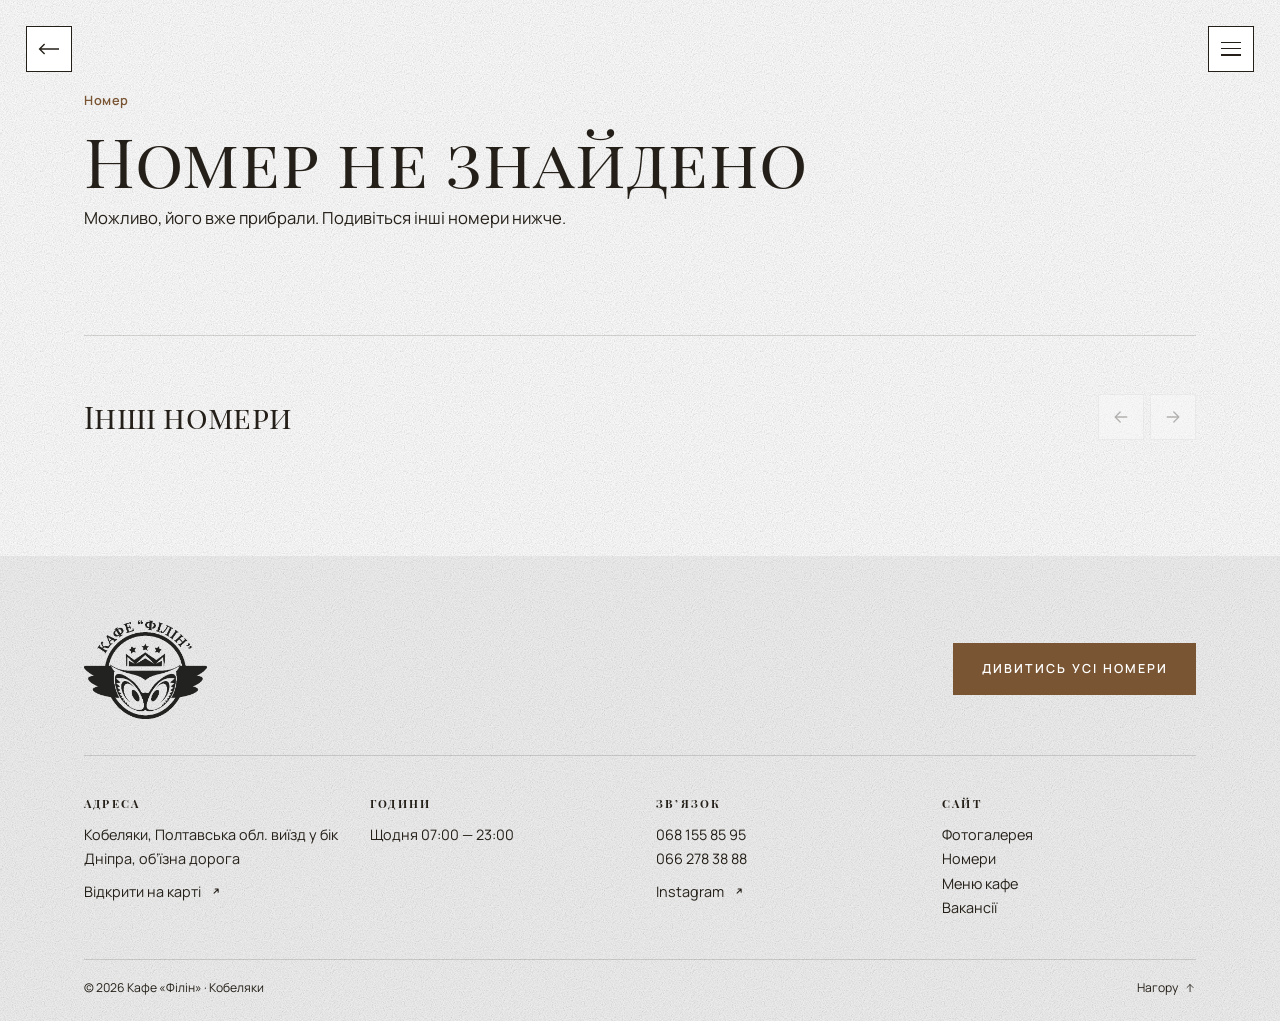
<file: nomer.html>
<!doctype html>
<html lang="uk">
<head>
  <meta charset="utf-8">
  <meta name="viewport" content="width=device-width, initial-scale=1">
  <title>Номер — мотель «Філін»</title>
  <meta name="description" content="Номер у мотелі «Філін», Кобеляки: фото, зручності та бронювання.">
  <!-- Як сторінка виглядає, коли кидають посиланням у Viber, Telegram чи Facebook -->
  <meta property="og:type" content="website">
  <meta property="og:site_name" content="Кафе «Філін»">
  <meta property="og:locale" content="uk_UA">
  <meta property="og:title" content="Номер — мотель «Філін»">
  <meta property="og:description" content="Номер у мотелі «Філін», Кобеляки: фото, зручності та бронювання.">
  <meta property="og:url" content="https://arikpromax.github.io/filin/nomer.html">
  <meta property="og:image" content="https://arikpromax.github.io/filin/hero-2.webp">
  <meta name="twitter:card" content="summary_large_image">
  <meta name="theme-color" content="#ffffff">
  <link rel="icon" type="image/svg+xml" href="favicon.svg">
  <link rel="preconnect" href="https://fonts.gstatic.com" crossorigin>
  <link rel="stylesheet" href="https://fonts.googleapis.com/css2?family=Great+Vibes&family=Playfair+Display+SC:wght@400;700&display=swap">
  <link rel="stylesheet" href="fonts.css?v=55">
  <link rel="stylesheet" href="style.css?v=55">
  <script>document.documentElement.classList.add('js');</script>
</head>
<body>

<!-- Смуга зверху: з’являється, коли гортаєш сторінку -->
<div class="topbar" data-topbar>
  <nav class="topbar__nav" aria-label="Розділи сайту"><a href="index.html#gallery">Фотогалерея</a><a href="index.html#rooms">Номери</a><a href="kafe.html">Кафе</a><a href="vakansii.html">Вакансії</a><a href="#contacts">Контакти</a></nav>
  <a class="topbar__logo" href="index.html" aria-label="Кафе «Філін» — на головну"><img class="topbar__mark" src="logo-mark.png" alt="" width="447" height="360"></a>
</div>

<!-- Кнопка «Назад» зліва зверху -->
<a class="back-btn" href="index.html#rooms" data-back aria-label="Назад">
  <svg viewBox="0 0 22 12" width="22" height="12" aria-hidden="true"><path d="M21 6H1.6M6.6 1 1.6 6l5 5" fill="none" stroke="currentColor" stroke-width="1.4"/></svg>
</a>

<!-- Кнопка-бургер справа зверху: відкриває висувну панель з розділами сайту -->
<button class="menu-btn" type="button" aria-expanded="false" aria-controls="drawer" aria-label="Відкрити навігацію сайту">
  <span class="menu-btn__lines" aria-hidden="true"><i></i><i></i><i></i></span>
</button>

<div class="drawer" id="drawer" aria-hidden="true">
  <div class="drawer__backdrop" data-drawer-close></div>
  <nav class="drawer__panel" aria-label="Меню сайту">
    <img class="drawer__logo" src="logo-mark.png" alt="Кафе «Філін»" width="447" height="360">
    <ul class="drawer__list">
      <li style="--i:0"><a href="pro-nas.html"><span>Про нас</span></a></li>
      <li style="--i:1"><a href="index.html#rooms"><span>Номери</span><small>бронювання</small></a></li>
      <li style="--i:2"><a href="kafe.html"><span>Кафе</span><small>кухня й меню</small></a></li>
      <li style="--i:3"><a href="vakansii.html"><span>Вакансії</span><small>робота у нас</small></a></li>
      <li style="--i:4"><a href="#contacts"><span>Контакти</span></a></li>
    </ul>
    <div class="drawer__foot">
      <a class="btn btn--block" href="index.html#rooms"><span>Дивитись усі номери</span></a>
      <p class="drawer__meta" data-txt="drawer_meta">Кобеляки · щодня 07:00 — 23:00</p>
    </div>
  </nav>
</div>

<main class="page room-page" data-name="Номер" data-room-page>
  <div class="wrap">
    <header class="room-head reveal">
      <p class="eyebrow">Номер</p>
      <h1 class="display">Номер</h1>
      <p class="room-head__meta"></p>
    </header>

    <div class="room-layout">
      <!-- Фото номера — з адмінки -->
      <div class="room-gallery">
        <div class="slider slider--big">
          <div class="slider__track">
          <button class="slide ph" data-icon="bed" type="button" aria-label="Фото номера"><span class="ph__label">Фото</span></button>
          </div>
          <button class="slider__btn slider__btn--prev" type="button" aria-label="Попереднє фото"><svg class="ico" viewBox="0 0 24 24" aria-hidden="true"><path d="M19 12H5M11 6l-6 6 6 6"/></svg></button>
          <button class="slider__btn slider__btn--next" type="button" aria-label="Наступне фото"><svg class="ico" viewBox="0 0 24 24" aria-hidden="true"><path d="M5 12h14M13 6l6 6-6 6"/></svg></button>
          <p class="slider__count" aria-live="polite">1 / 1</p>
        </div>
        <div class="thumbs"></div>
      </div>

      <!-- Бронювання: ціна й кнопка; дати, гості й сауна — у вікні з «чеком» -->
      <aside class="room-book">
        <p class="room-book__label">Номер</p>
        <p class="room-book__price" data-room-price="">Ціну уточнимо</p>
        <ul class="room-book__facts"></ul>
        <p class="room-book__dates" data-room-dates hidden></p>
        <button class="btn btn--block" type="button" data-book=""><span>Забронювати</span></button>
        <p class="room-book__note">Під час бронювання можна попросити прогріти сауну до вашого приїзду. Ціну й вільні дати підтвердимо, коли зв’яжемося з вами.</p>
      </aside>

      <section class="room-about">
        <h2>Про номер</h2>
        <p></p>

        <p class="rbeds" hidden></p>
        <ul class="rchips"></ul>

        <!-- Зручності й правила беруться з config.js — правити там, одразу для всіх номерів -->
        <h2>Зручності</h2>
        <div class="fgroups" data-facilities></div>

        <details class="rbox">
          <summary class="rbox__head">
            <h2>Правила проживання</h2>
            <span class="rbox__hint" aria-hidden="true"></span>
            <svg class="rbox__chev" viewBox="0 0 24 24" aria-hidden="true"><path d="m6 9 6 6 6-6"/></svg>
          </summary>
          <div class="rules" data-rules></div>
        </details>
      </section>
    </div>

    <!-- Інші номери — гортаються вбік -->
    <section class="more" data-carousel>
      <div class="more__head">
        <h2 class="more__title">Інші номери</h2>
        <div class="more__nav">
          <button type="button" class="slider__btn" data-car="-1" aria-label="Гортати назад"><svg class="ico" viewBox="0 0 24 24" aria-hidden="true"><path d="M19 12H5M11 6l-6 6 6 6"/></svg></button>
          <button type="button" class="slider__btn" data-car="1" aria-label="Гортати вперед"><svg class="ico" viewBox="0 0 24 24" aria-hidden="true"><path d="M5 12h14M13 6l6 6-6 6"/></svg></button>
        </div>
      </div>
      <div class="ocards" data-car-track>
      </div>
    </section>
  </div>
</main>

<!-- ─────────────── ПІДВАЛ / КОНТАКТИ ─────────────── -->
<footer class="foot" id="contacts">
  <div class="wrap">
    <div class="foot__top">
      <div class="foot__brand"><img class="foot__emblem" src="logo-mark.png" alt="Кафе «Філін»" width="447" height="360"></div>
      <a class="btn" href="index.html#rooms"><span>Дивитись усі номери</span></a>
    </div>

    <div class="foot__cols">
      <div>
        <h3>Адреса</h3>
        <p data-txt="foot_address">Кобеляки, Полтавська обл.
виїзд у бік Дніпра, об’їзна дорога</p>
        <p><a href="https://www.google.com/maps/search/?api=1&amp;query=%D0%9A%D0%B0%D1%84%D0%B5+%D0%A4%D1%96%D0%BB%D1%96%D0%BD+%D0%9A%D0%BE%D0%B1%D0%B5%D0%BB%D1%8F%D0%BA%D0%B8" target="_blank" rel="noopener">Відкрити на карті <svg class="ico ico--ext" viewBox="0 0 24 24" aria-hidden="true"><path d="M8 16 16 8M10 8h6v6"/></svg></a></p>
      </div>
      <div>
        <h3>Години</h3>
        <p data-txt="foot_hours">Щодня
07:00 — 23:00</p>
      </div>
      <div>
        <h3>Зв’язок</h3>
        <p data-foot-phones><a href="tel:+380681558595">068 155 85 95</a><br><a href="tel:+380662783888">066 278 38 88</a></p>
        <p><a href="https://www.instagram.com/cafe__filin__/" target="_blank" rel="noopener">Instagram <svg class="ico ico--ext" viewBox="0 0 24 24" aria-hidden="true"><path d="M8 16 16 8M10 8h6v6"/></svg></a></p>
      </div>
      <div>
        <h3>Сайт</h3>
        <ul>
          <li><a href="index.html#gallery">Фотогалерея</a></li>
          <li><a href="index.html#rooms">Номери</a></li>
          <li><a href="menu.html">Меню кафе</a></li>
          <li><a href="vakansii.html">Вакансії</a></li>
        </ul>
      </div>
    </div>

    <div class="foot__bottom">
      <p data-txt="foot_copy">© 2026 Кафе «Філін» · Кобеляки</p>
      <button type="button" data-to-top>Нагору <svg class="ico ico--up" viewBox="0 0 24 24" aria-hidden="true"><path d="M12 19V5M6 11l6-6 6 6"/></svg></button>
    </div>
  </div>
</footer>

<!-- Перегляд фото -->
<dialog class="lightbox" id="lightbox" aria-label="Перегляд фото">
  <button class="lightbox__close" type="button" data-close aria-label="Закрити">×</button>
  <button class="lightbox__nav lightbox__nav--prev" type="button" data-prev aria-label="Попереднє фото"><svg class="ico" viewBox="0 0 24 24" aria-hidden="true"><path d="M19 12H5M11 6l-6 6 6 6"/></svg></button>
  <figure>
    <img alt="">
    <figcaption></figcaption>
  </figure>
  <button class="lightbox__nav lightbox__nav--next" type="button" data-next aria-label="Наступне фото"><svg class="ico" viewBox="0 0 24 24" aria-hidden="true"><path d="M5 12h14M13 6l6 6-6 6"/></svg></button>
</dialog>







<!-- ─────────────── БРОНЮВАННЯ: форма зліва, «чек» для гостя справа ─────────────── -->
<dialog class="bk" id="bk" aria-labelledby="bk-title">
  <div class="bk__bar">
    <p class="bk__title" id="bk-title">Бронювання</p>
    <button type="button" class="bpanel__close" data-dialog-close aria-label="Закрити">×</button>
  </div>
  <div class="bk__body">
    <form class="bk__form booking" id="bk-form" novalidate>
      <!-- Номер уже обрано кнопкою «Забронювати»; тут — лише нагадування, який саме -->
      <div class="bk-sel" data-bk-sel>
        <span class="bk-sel__ph ph" data-sel-ph></span>
        <div>
          <p class="bk-sel__eye">Ви бронюєте</p>
          <p class="bk-sel__name" data-sel-name>—</p>
          <p class="bk-sel__meta" data-sel-meta></p>
        </div>
      </div>
      <div class="bk-rooms" hidden>
        <input type="radio" name="room" value="odnomisnyi" data-name="Одномісний" data-cap="1" data-meta="1 гість · односпальне ліжко" data-img="room-4-1.jpg">
        <input type="radio" name="room" value="standart" data-name="Стандарт" data-cap="2" data-meta="До 2 гостей · двоспальне ліжко" data-img="room-1-1.jpg">
        <input type="radio" name="room" value="tvin" data-name="Твін" data-cap="2" data-meta="До 2 гостей · два окремі ліжка" data-img="room-2-1.jpg">
        <input type="radio" name="room" value="lyuks" data-name="Люкс" data-cap="3" data-meta="До 3 гостей · двоспальне ліжко й диван" data-img="room-5-1.jpg">
        <input type="radio" name="room" value="simeinyi" data-name="Сімейний" data-cap="4" data-meta="До 4 гостей · кілька спальних місць" data-img="room-3-1.jpg">
      </div>

      <section class="bk__sec">
        <h3 class="bk__h"><i>1</i>Ваші дані</h3>
        <div class="field-row">
          <label class="field"><span>Ім’я <i>*</i></span><input name="name" type="text" autocomplete="name" placeholder="Як до вас звертатись" required></label>
          <label class="field"><span>Телефон <i>*</i></span><input name="phone" type="tel" autocomplete="tel" inputmode="tel" placeholder="068 000 00 00" required></label>
        </div>
        <p class="bk__label">Як з вами зв’язатися</p>
        <div class="chips bk__via">
          <label class="chip"><input type="radio" name="via" value="Дзвінок" checked>Дзвінок</label>
          <label class="chip"><input type="radio" name="via" value="Viber">Viber</label>
          <label class="chip"><input type="radio" name="via" value="Telegram">Telegram</label>
        </div>
      </section>

      <section class="bk__sec" data-sec="dates">
        <h3 class="bk__h"><i>2</i>Дати й гості</h3>
        <div class="bw bw--form" data-bw data-months="1">
          <div class="field-row">
            <div class="field field--wide bw__field">
              <span>Заїзд — виїзд <i>*</i></span>
              <button class="bw__pick is-empty" type="button" data-pop="cal" aria-expanded="false"><span data-text="dates">Оберіть дати</span></button>
            </div>

            <!-- календар одразу під полем дат, а не під гостями -->
            <div class="pop pop--cal" data-panel="cal" hidden>
              <div class="pop__head"><b>Дати проживання</b><button type="button" data-pop-close aria-label="Закрити">×</button></div>
              <div class="cal" data-cal></div>
              <div class="pop__foot"><span data-text="hint">Оберіть дату заїзду</span><button type="button" class="pop__link" data-cal-clear>Очистити</button></div>
            </div>
            <label class="field">
              <span>Кількість дорослих <i>*</i></span>
              <select data-gsel="adults"></select>
            </label>
            <label class="field">
              <span>Кількість дітей</span>
              <select data-gsel="children"></select>
            </label>
          </div>


        </div>
        <!-- гостей більше, ніж вміщує номер: більший номер або дзвінок -->
        <div class="bk__cap" data-cap-note role="status" hidden></div>
      </section>

      <section class="bk__sec">
        <h3 class="bk__h"><i>3</i>Сауна <small>за бажанням</small></h3>
        <div class="bk-ex" data-ex="sauna">
          <label class="bk-ex__head">
            <input type="checkbox" name="sauna">
            <span class="bk-ex__box" aria-hidden="true"></span>
            <span class="bk-ex__txt"><b>Прогріти сауну</b><small>Прогріємо заздалегідь — до вашого часу сауна буде гаряча.</small></span>
            <em class="bk-ex__price" data-ex-price="sauna"></em>
          </label>
          <div class="bk-ex__more" hidden>
            <div class="field-row">
              <label class="field"><span>День</span><select name="saunaDay" data-days></select></label>
              <label class="field"><span>На котру</span><select name="saunaTime"><option value="14:00">14:00</option><option value="15:00">15:00</option><option value="16:00">16:00</option><option value="17:00">17:00</option><option value="18:00">18:00</option><option value="19:00" selected>19:00</option><option value="20:00">20:00</option><option value="21:00">21:00</option><option value="22:00">22:00</option></select></label>
            </div>
            <div class="step">
              <div><b>Скільки годин</b></div>
              <div class="step__ctl">
                <button type="button" data-xstep="saunaHours" data-d="-1" aria-label="Менше годин">−</button>
                <output data-xval="saunaHours">2 год</output>
                <button type="button" data-xstep="saunaHours" data-d="1" aria-label="Більше годин">+</button>
              </div>
            </div>
          </div>
        </div>
      </section>


      <section class="bk__sec">
        <h3 class="bk__h"><i>4</i>Побажання</h3>
        <label class="field"><span>Що врахувати</span><textarea name="note" rows="2" placeholder="Наприклад: потрібне дитяче ліжечко"></textarea></label>
      </section>

      <!-- на телефоні чек лежить нижче за форму — кнопка веде просто до нього -->
      <p class="bk__next"><button type="button" class="btn btn--block" data-to-rcpt><span>Далі</span></button></p>

      <!-- Передоплата: блок з’являється, лише якщо в config.js заповнено payment -->
      <section class="bk__sec" data-pay-sec hidden></section>
    </form>

    <aside class="bk__side">
      <!-- на телефоні вікно працює як дві сторінки: заповнення → чек -->
      <button class="bk__back" type="button" data-to-form>
        <svg class="ico" viewBox="0 0 24 24" aria-hidden="true"><path d="M19 12H5M11 6l-6 6 6 6"/></svg>
        <span>Назад до форми</span>
      </button>
      <div class="rcpt" data-rcpt>
        <p class="rcpt__stamp" aria-hidden="true">Надіслано</p>
        <div class="rcpt__head">
          <img class="rcpt__logo" src="logo-mark.png" alt="Кафе «Філін»" width="447" height="360">
          <p class="rcpt__kind">Ваше бронювання</p>
          <p class="rcpt__no" data-r-no></p>
        </div>
        <div class="rcpt__rows" data-r-rows></div>
        <div class="rcpt__total"><span>Разом</span><b data-r-total>—</b></div>
        <p class="rcpt__note">Попередній розрахунок. Ціну й вільні дати підтвердимо, коли зв’яжемося з вами. Нічого не списуємо.</p>
      </div>

      <div class="bk__go">
        <div class="bk__progress"><span data-r-bar></span></div>
        <p class="bk__left" data-r-left></p>
        <p class="book__error" role="alert" hidden></p>
        <button class="btn btn--block" type="submit" form="bk-form"><span>Надіслати заявку</span></button>
      </div>

      <div class="bk__done" hidden>
        <p class="bk__done-title">Дякуємо! Заявку надіслано</p>
        <p class="bk__done-hint">Ми зв’яжемося з вами, щоб підтвердити бронь. Збережіть цей чек — у ньому все, що ви обрали.</p>
        <div class="pay pay--done" data-pay-done hidden></div>
        <button class="btn btn--block" type="button" data-dialog-close><span>Готово</span></button>
      </div>
    </aside>
  </div>

  <!-- на телефоні: підсумок унизу, поки «чек» не на екрані -->
  <div class="bk__mbar">
    <div><b data-m-total>—</b><small data-m-sum>Оберіть дати</small></div>
    <button type="button" class="btn" data-to-rcpt><span>До чеку <svg class="ico ico--down" viewBox="0 0 24 24" aria-hidden="true"><path d="M12 5v14M6 13l6 6 6-6"/></svg></span></button>
  </div>
</dialog>

<!-- Телефон: кнопка «Забронювати» завжди під рукою -->
<div class="book-dock">
  <div><b>Номер</b><span data-room-price="">Ціну уточнимо</span></div>
  <button class="btn" type="button" data-book=""><span>Забронювати</span></button>
</div>

<script src="menu-data.js?v=55"></script>
<script src="config.js?v=55"></script>
<script src="platform.js?v=55" data-then="main.js?v=55"></script>
</body>
</html>
</file>
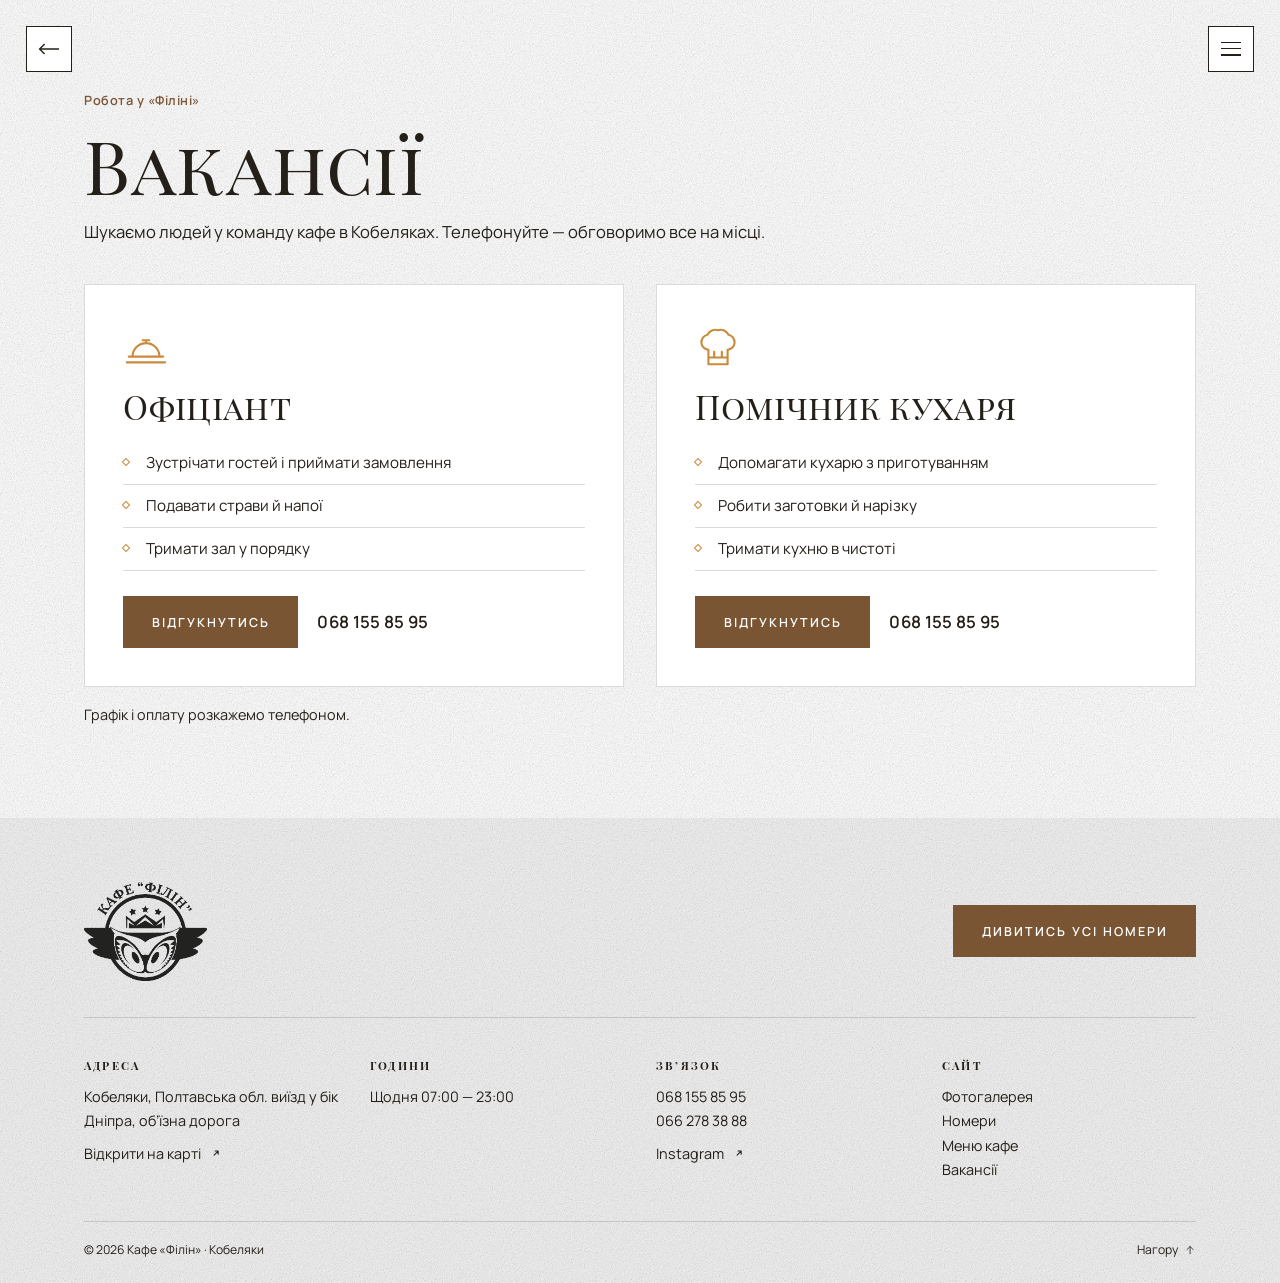
<file: vakansii.html>
<!doctype html>
<html lang="uk">
<head>
  <meta charset="utf-8">
  <meta name="viewport" content="width=device-width, initial-scale=1">
  <title>Вакансії — кафе «Філін»</title>
  <meta name="description" content="Робота в кафе «Філін» у Кобеляках: актуальні вакансії, телефони й заявка онлайн.">
  <!-- Як сторінка виглядає, коли кидають посиланням у Viber, Telegram чи Facebook -->
  <meta property="og:type" content="website">
  <meta property="og:site_name" content="Кафе «Філін»">
  <meta property="og:locale" content="uk_UA">
  <meta property="og:title" content="Вакансії — кафе «Філін»">
  <meta property="og:description" content="Робота в кафе «Філін» у Кобеляках: актуальні вакансії, телефони й заявка онлайн.">
  <meta property="og:url" content="https://arikpromax.github.io/filin/vakansii.html">
  <meta property="og:image" content="https://arikpromax.github.io/filin/hero-2.webp">
  <meta name="twitter:card" content="summary_large_image">
  <link rel="canonical" href="https://arikpromax.github.io/filin/vakansii.html">
  <meta name="theme-color" content="#ffffff">
  <link rel="icon" type="image/svg+xml" href="favicon.svg">
  <link rel="preconnect" href="https://fonts.gstatic.com" crossorigin>
  <link rel="stylesheet" href="https://fonts.googleapis.com/css2?family=Great+Vibes&family=Playfair+Display+SC:wght@400;700&display=swap">
  <link rel="stylesheet" href="fonts.css?v=55">
  <link rel="stylesheet" href="style.css?v=55">
  <script>document.documentElement.classList.add('js');</script>
</head>
<body>

<!-- Смуга зверху: з’являється, коли гортаєш сторінку -->
<div class="topbar" data-topbar>
  <nav class="topbar__nav" aria-label="Розділи сайту"><a href="index.html#gallery">Фотогалерея</a><a href="index.html#rooms">Номери</a><a href="kafe.html">Кафе</a><a href="vakansii.html" aria-current="page">Вакансії</a><a href="#contacts">Контакти</a></nav>
  <a class="topbar__logo" href="index.html" aria-label="Кафе «Філін» — на головну"><img class="topbar__mark" src="logo-mark.png" alt="" width="447" height="360"></a>
</div>

<!-- Кнопка «Назад» зліва зверху -->
<a class="back-btn" href="index.html" aria-label="Назад">
  <svg viewBox="0 0 22 12" width="22" height="12" aria-hidden="true"><path d="M21 6H1.6M6.6 1 1.6 6l5 5" fill="none" stroke="currentColor" stroke-width="1.4"/></svg>
</a>

<!-- Кнопка-бургер справа зверху: відкриває висувну панель з розділами сайту -->
<button class="menu-btn" type="button" aria-expanded="false" aria-controls="drawer" aria-label="Відкрити навігацію сайту">
  <span class="menu-btn__lines" aria-hidden="true"><i></i><i></i><i></i></span>
</button>

<div class="drawer" id="drawer" aria-hidden="true">
  <div class="drawer__backdrop" data-drawer-close></div>
  <nav class="drawer__panel" aria-label="Меню сайту">
    <img class="drawer__logo" src="logo-mark.png" alt="Кафе «Філін»" width="447" height="360">
    <ul class="drawer__list">
      <li style="--i:0"><a href="pro-nas.html"><span>Про нас</span></a></li>
      <li style="--i:1"><a href="index.html#rooms"><span>Номери</span><small>бронювання</small></a></li>
      <li style="--i:2"><a href="kafe.html"><span>Кафе</span><small>кухня й меню</small></a></li>
      <li style="--i:3"><a href="vakansii.html"><span>Вакансії</span><small>робота у нас</small></a></li>
      <li style="--i:4"><a href="#contacts"><span>Контакти</span></a></li>
    </ul>
    <div class="drawer__foot">
      <a class="btn btn--block" href="index.html#rooms"><span>Дивитись усі номери</span></a>
      <p class="drawer__meta" data-txt="drawer_meta">Кобеляки · щодня 07:00 — 23:00</p>
    </div>
  </nav>
</div>

<main class="page jobs-page">
  <div class="wrap">
    <header class="page-head reveal">
      <p class="eyebrow">Робота у «Філіні»</p>
      <h1 class="display">Вакансії</h1>
      <p>Шукаємо людей у команду кафе в Кобеляках. Телефонуйте — обговоримо все на місці.</p>
    </header>

    <!-- Вакансії беруться з config.js → jobs.list; кожна — окремою карткою -->
    <div class="vcards" data-jobs>
      <article class="vcard">
        <span class="vcard__icon" data-vicon="dish"></span>
        <h2 class="vcard__h">Офіціант</h2>
        <ul class="vcard__list"><li>Зустрічати гостей і приймати замовлення</li><li>Подавати страви й напої</li><li>Тримати зал у порядку</li></ul>
        <div class="vcard__act">
          <a class="btn" href="tel:+380681558595"><span>Відгукнутись</span></a>
          <a class="vcard__tel" href="tel:+380681558595">068 155 85 95</a>
        </div>
      </article>
      <article class="vcard">
        <span class="vcard__icon" data-vicon="chef"></span>
        <h2 class="vcard__h">Помічник кухаря</h2>
        <ul class="vcard__list"><li>Допомагати кухарю з приготуванням</li><li>Робити заготовки й нарізку</li><li>Тримати кухню в чистоті</li></ul>
        <div class="vcard__act">
          <a class="btn" href="tel:+380681558595"><span>Відгукнутись</span></a>
          <a class="vcard__tel" href="tel:+380681558595">068 155 85 95</a>
        </div>
      </article>
    </div>
    <p class="jobs__note">Графік і оплату розкажемо телефоном.</p>

  </div>
</main>

<!-- ─────────────── ПІДВАЛ / КОНТАКТИ ─────────────── -->
<footer class="foot" id="contacts">
  <div class="wrap">
    <div class="foot__top">
      <div class="foot__brand"><img class="foot__emblem" src="logo-mark.png" alt="Кафе «Філін»" width="447" height="360"></div>
      <a class="btn" href="index.html#rooms"><span>Дивитись усі номери</span></a>
    </div>

    <div class="foot__cols">
      <div>
        <h3>Адреса</h3>
        <p data-txt="foot_address">Кобеляки, Полтавська обл.
виїзд у бік Дніпра, об’їзна дорога</p>
        <p><a href="https://www.google.com/maps/search/?api=1&amp;query=%D0%9A%D0%B0%D1%84%D0%B5+%D0%A4%D1%96%D0%BB%D1%96%D0%BD+%D0%9A%D0%BE%D0%B1%D0%B5%D0%BB%D1%8F%D0%BA%D0%B8" target="_blank" rel="noopener">Відкрити на карті <svg class="ico ico--ext" viewBox="0 0 24 24" aria-hidden="true"><path d="M8 16 16 8M10 8h6v6"/></svg></a></p>
      </div>
      <div>
        <h3>Години</h3>
        <p data-txt="foot_hours">Щодня
07:00 — 23:00</p>
      </div>
      <div>
        <h3>Зв’язок</h3>
        <p data-foot-phones><a href="tel:+380681558595">068 155 85 95</a><br><a href="tel:+380662783888">066 278 38 88</a></p>
        <p><a href="https://www.instagram.com/cafe__filin__/" target="_blank" rel="noopener">Instagram <svg class="ico ico--ext" viewBox="0 0 24 24" aria-hidden="true"><path d="M8 16 16 8M10 8h6v6"/></svg></a></p>
      </div>
      <div>
        <h3>Сайт</h3>
        <ul>
          <li><a href="index.html#gallery">Фотогалерея</a></li>
          <li><a href="index.html#rooms">Номери</a></li>
          <li><a href="menu.html">Меню кафе</a></li>
          <li><a href="vakansii.html">Вакансії</a></li>
        </ul>
      </div>
    </div>

    <div class="foot__bottom">
      <p data-txt="foot_copy">© 2026 Кафе «Філін» · Кобеляки</p>
      <button type="button" data-to-top>Нагору <svg class="ico ico--up" viewBox="0 0 24 24" aria-hidden="true"><path d="M12 19V5M6 11l6-6 6 6"/></svg></button>
    </div>
  </div>
</footer>

<script src="config.js?v=55"></script>
<script src="platform.js?v=55"></script>
<script src="main.js?v=55"></script>
</body>
</html>
</file>
<file: fonts.css>
/* cyrillic */
@font-face {
  font-family: 'Manrope';
  font-style: normal;
  font-weight: 400;
  font-display: swap;
  src: url([data-uri]) format('woff2');
  unicode-range: U+0301, U+0400-045F, U+0490-0491, U+04B0-04B1, U+2116;
}
/* latin */
@font-face {
  font-family: 'Manrope';
  font-style: normal;
  font-weight: 400;
  font-display: swap;
  src: url([data-uri]) format('woff2');
  unicode-range: U+0000-00FF, U+0131, U+0152-0153, U+02BB-02BC, U+02C6, U+02DA, U+02DC, U+0304, U+0308, U+0329, U+2000-206F, U+20AC, U+2122, U+2191, U+2193, U+2212, U+2215, U+FEFF, U+FFFD;
}
/* cyrillic */
@font-face {
  font-family: 'Manrope';
  font-style: normal;
  font-weight: 500;
  font-display: swap;
  src: url([data-uri]) format('woff2');
  unicode-range: U+0301, U+0400-045F, U+0490-0491, U+04B0-04B1, U+2116;
}
/* latin */
@font-face {
  font-family: 'Manrope';
  font-style: normal;
  font-weight: 500;
  font-display: swap;
  src: url([data-uri]) format('woff2');
  unicode-range: U+0000-00FF, U+0131, U+0152-0153, U+02BB-02BC, U+02C6, U+02DA, U+02DC, U+0304, U+0308, U+0329, U+2000-206F, U+20AC, U+2122, U+2191, U+2193, U+2212, U+2215, U+FEFF, U+FFFD;
}
/* cyrillic */
@font-face {
  font-family: 'Manrope';
  font-style: normal;
  font-weight: 600;
  font-display: swap;
  src: url([data-uri]) format('woff2');
  unicode-range: U+0301, U+0400-045F, U+0490-0491, U+04B0-04B1, U+2116;
}
/* latin */
@font-face {
  font-family: 'Manrope';
  font-style: normal;
  font-weight: 600;
  font-display: swap;
  src: url([data-uri]) format('woff2');
  unicode-range: U+0000-00FF, U+0131, U+0152-0153, U+02BB-02BC, U+02C6, U+02DA, U+02DC, U+0304, U+0308, U+0329, U+2000-206F, U+20AC, U+2122, U+2191, U+2193, U+2212, U+2215, U+FEFF, U+FFFD;
}
</file>
<file: style.css>
/* ==========================================================
   ФІЛІН — кафе · номери · сауна, Кобеляки
   Кольори зняті з самого закладу: тепле дерево, зелень,
   світло ламп. Арка — від тамтешніх вікон.

   Шрифт один на все — Manrope (--font). Окремого шрифту
   під назву немає: назву несе логотип.
   ========================================================== */

:root {
  --bg:           #ffffff;   /* біле */
  --bg-soft:      #f0f0f0;   /* на крок темніше — підвал */
  --text:         #241f18;   /* тепло-коричневий замість чорного */
  --line:         rgba(36, 31, 24, .16);
  --accent:       #7a5533;   /* тепле дерево — кнопки, акценти */
  --accent-hover: #93683f;
  --ph:           #ececec;   /* заглушка під фото */

  --font:    'Manrope', 'Helvetica Neue', Arial, sans-serif;
  --display: 'Playfair Display SC', Georgia, 'Times New Roman', serif;
  --script:  'Great Vibes', 'Playfair Display SC', cursive;

  --gutter: clamp(20px, 5vw, 72px);
  --frame:  clamp(12px, 2vw, 28px);
  --gap:    clamp(16px, 2.5vw, 36px);
  --ease:   cubic-bezier(.2, .7, .2, 1);

  /* темні блоки: колір балок під стелею, тепле світло ламп */
  --hero-bg:   #201410;   /* еспресо */
  --hero-text: #ffffff;
  --hero-line: rgba(201, 138, 60, .38);

  --amber:      #c98a3c;   /* світло лампи — акцентні дрібниці */
  --amber-soft: rgba(201, 138, 60, .3);

}

*, *::before, *::after { box-sizing: border-box; margin: 0; border-radius: 0; }
[hidden] { display: none !important; }

html { scroll-behavior: smooth; -webkit-text-size-adjust: 100%; }
html.no-scroll { overflow: hidden; }

body {
  font-family: var(--font);
  font-weight: 400;
  font-size: clamp(.97rem, .94rem + .15vw, 1.04rem);
  line-height: 1.7;
  color: var(--text);
  background: var(--bg);
  overflow-x: hidden;
}

img { display: block; max-width: 100%; }
a { color: inherit; text-decoration: none; text-underline-offset: .3em; text-decoration-thickness: 1px; }
button { font: inherit; color: inherit; background: none; border: 0; cursor: pointer; padding: 0; }
:focus-visible { outline: 2px solid var(--text); outline-offset: 3px; }

.wrap { max-width: 1240px; margin-inline: auto; padding-inline: var(--gutter); }

/* ── Типографіка ── */
.eyebrow {
  font-size: .8rem; font-weight: 700; letter-spacing: .04em;
  color: var(--accent);
  margin-bottom: .7rem;
}

.display {
  font-weight: 400;
  font-size: clamp(2rem, 1.3rem + 2.4vw, 3.3rem);
  line-height: 1.12; letter-spacing: -.025em;
  text-wrap: balance;
}
.display em { font-style: normal; }

/* ── Поява при скролі ── */
.js .reveal {
  opacity: 0; transform: translateY(24px);
  transition: opacity 1s var(--ease) var(--d, 0s), transform 1s var(--ease) var(--d, 0s);
}
.js .reveal.in { opacity: 1; transform: none; }

/* ── Заглушка під фото (видно, доки фото не додано) ── */
.ph { position: relative; overflow: hidden; background: linear-gradient(155deg, #f4f2ed 0%, #e7e4dc 100%); }

.ph__label {
  position: absolute; inset: 0; display: grid; place-items: center; padding: 1rem; text-align: center;
  font-size: .62rem; font-weight: 600; letter-spacing: .28em; text-transform: uppercase; color: #8a6d33; opacity: .85;
}
.ph img { position: absolute; inset: 0; width: 100%; height: 100%; object-fit: cover; }
.ph__icon {
  position: absolute; left: 50%; top: 50%; width: 40px; height: 40px; transform: translate(-50%, -78%);
  fill: none; stroke: var(--amber); stroke-width: 1.1; stroke-linecap: round; stroke-linejoin: round; opacity: .75;
}
.ph[data-icon] > .ph__label { padding-top: 3.4rem; }

/* ── Кнопки ── */
.btn {
  display: inline-flex; align-items: center; justify-content: center; gap: 1em;
  padding: 1.15em 2.2em;
  background: var(--accent); color: #fff;
  border: 1px solid var(--accent);
  font-size: .78rem; font-weight: 600; letter-spacing: .16em; text-transform: uppercase; text-decoration: none;
  transition: background .3s, border-color .3s, color .3s;
}
.btn svg { flex: none; transition: transform .4s var(--ease); }
.btn:hover { background: var(--accent); border-color: var(--accent); color: #f0dcc0; }
.btn:hover svg { transform: translateX(6px); }
.btn--block { width: 100%; }
.btn--ghost { background: transparent; color: var(--text); border-color: var(--text); }
.btn--ghost:hover { background: var(--accent); border-color: var(--accent); color: #f0dcc0; }
.btn--light { background: #fff; color: var(--accent); border-color: #fff; }
.btn--light:hover { background: transparent; color: #fff; }


/* ==========================================================
   КНОПКА «МЕНЮ» (бургер) + ВИСУВНА ПАНЕЛЬ
   ========================================================== */
.menu-btn {
  position: fixed; z-index: 70;
  top: var(--frame); right: var(--frame);
  display: grid; place-items: center;
  width: 46px; height: 46px; padding: 0;
  background: #fff; color: var(--text);
  border: 1px solid var(--text);
  transition: background .3s, color .3s, border-color .3s;
}
/* поки під кнопкою темний перший блок — вона прозора зі світлою рамкою */
.menu-btn.on-dark:not([aria-expanded="true"]) {
  background: rgba(28, 28, 27, .45); color: var(--hero-text); border-color: rgba(255, 255, 255, .6);
  -webkit-backdrop-filter: blur(6px); backdrop-filter: blur(6px);
}
.menu-btn.on-dark:not([aria-expanded="true"]):hover { background: var(--hero-text); color: var(--hero-bg); border-color: var(--hero-text); }
.menu-btn.on-dark:focus-visible { outline-color: var(--hero-text); }
.menu-btn__lines { position: relative; width: 20px; height: 14px; flex: none; }
.menu-btn__lines i {
  position: absolute; left: 0; right: 0; height: 1.5px; background: currentColor;
  transition: transform .5s var(--ease), top .5s var(--ease), opacity .3s;
}
.menu-btn__lines i:nth-child(1) { top: 0; }
.menu-btn__lines i:nth-child(2) { top: 6.25px; }
.menu-btn__lines i:nth-child(3) { top: 12.5px; }
.menu-btn:hover, .menu-btn[aria-expanded="true"] { background: var(--text); color: #fff; }
/* відкрито: три лінії складаються в «×» */
.menu-btn[aria-expanded="true"] .menu-btn__lines i:nth-child(1) { top: 6.25px; transform: rotate(45deg); }
.menu-btn[aria-expanded="true"] .menu-btn__lines i:nth-child(2) { opacity: 0; }
.menu-btn[aria-expanded="true"] .menu-btn__lines i:nth-child(3) { top: 6.25px; transform: rotate(-45deg); }
/* ── Смуга зверху: з’являється, коли гортаєш. FILIN зліва, розділи по центру ── */
.topbar {
  position: fixed; top: 0; left: 0; right: 0; z-index: 60; height: 60px;
  display: grid; grid-template-columns: minmax(0, 1fr) auto minmax(0, 1fr); align-items: center; padding: 0 28px;
  background: var(--bg);
  border-bottom: 1px solid var(--line);
  transform: translateY(-100%); visibility: hidden;
  transition: transform .45s var(--ease), visibility 0s linear .45s;
}
.topbar.is-on { transform: none; visibility: visible; transition: transform .45s var(--ease); }
.topbar__logo { grid-column: 1; grid-row: 1; justify-self: start; display: inline-flex; align-items: center; gap: .75rem; text-decoration: none; color: var(--text); }
.topbar__mark { height: 40px; }
.topbar__nav { grid-column: 2; display: flex; gap: clamp(1.8rem, 3vw, 3.2rem); }
.topbar__nav a {
  position: relative; padding: .55rem 0; color: rgba(26, 26, 26, .68); text-decoration: none;
  font-size: .66rem; font-weight: 500; letter-spacing: .26em; text-transform: uppercase; transition: color .3s;
}
.topbar__nav a::after {
  content: ""; position: absolute; left: 50%; right: 50%; bottom: 0; height: 1px; background: var(--amber);
  transition: left .35s var(--ease), right .35s var(--ease);
}
.topbar__nav a:hover, .topbar__nav a[aria-current] { color: var(--text); }
.topbar__nav a:hover::after, .topbar__nav a[aria-current]::after { left: 0; right: 0; }
/* на сторінках з кнопкою «Назад» FILIN стоїть одразу за нею */
body:has(> .back-btn) .topbar__logo { margin-left: 48px; }
/* на комп’ютері в смузі вже є розділи — бургер потрібен лише на першому екрані */
@media (min-width: 1001px) {
  .bar-on .menu-btn { opacity: 0; visibility: hidden; pointer-events: none; }
}
@media (max-width: 1000px) {
  .topbar { height: 56px; padding: 0 12px; }
  .topbar__nav { display: none; }
  body:has(> .back-btn) .topbar__logo { margin-left: 64px; }
}
/* кнопки «Меню» й «Назад» сідають у смугу */
.menu-btn, .back-btn { transition: background .3s, color .3s, border-color .3s, opacity .18s, visibility .18s, top .45s var(--ease), right .45s var(--ease), left .45s var(--ease); }
.bar-on .menu-btn { top: 7px; right: 16px; }
.bar-on .back-btn { top: 7px; left: 16px; }
.back-btn.on-dark { background: rgba(28, 28, 27, .45); color: var(--hero-text); border-color: rgba(255, 255, 255, .6); }
.back-btn.on-dark:hover { background: var(--hero-text); color: var(--hero-bg); border-color: var(--hero-text); }


.drawer { position: fixed; inset: 0; z-index: 65; visibility: hidden; pointer-events: none; transition: visibility 0s linear .7s; }
.drawer.is-open { visibility: visible; pointer-events: auto; transition-delay: 0s; }
.drawer__backdrop {
  position: absolute; inset: 0; background: rgba(26, 26, 26, .45);
  opacity: 0; transition: opacity .6s var(--ease);
}
.drawer.is-open .drawer__backdrop { opacity: 1; }
.drawer__panel {
  position: absolute; top: 0; right: 0; bottom: 0; width: min(460px, 100%);
  display: flex; flex-direction: column; overflow-y: auto;
  padding: clamp(84px, 12vh, 120px) clamp(28px, 4vw, 52px) clamp(28px, 4vh, 44px);
  background: #fff;
  transform: translateX(100%); transition: transform .7s var(--ease);
}
.drawer.is-open .drawer__panel { transform: none; }
.drawer__logo {
  align-self: flex-start; display: block; width: 116px; height: auto;
  margin-bottom: clamp(2rem, 6vh, 3.2rem);
}
.drawer__list { list-style: none; padding: 0; border-top: 1px solid var(--line); }
.drawer__list li {
  border-bottom: 1px solid var(--line);
  opacity: 0; transform: translateX(24px);
  transition: opacity .6s var(--ease), transform .6s var(--ease);
}
.drawer.is-open .drawer__list li { opacity: 1; transform: none; transition-delay: calc(.25s + var(--i) * .08s); }
.drawer__list a {
  display: flex; align-items: baseline; justify-content: space-between; gap: 1rem;
  padding: 1.15rem 0; text-decoration: none;
  font-size: clamp(1.4rem, 1.15rem + .8vw, 1.8rem); font-weight: 500; line-height: 1.2;
  transition: padding-left .4s var(--ease);
}
.drawer__list a small { font-size: .66rem; font-weight: 600; letter-spacing: .18em; text-transform: uppercase; }
.drawer__list a:hover, .drawer__list a:focus-visible { padding-left: .6rem; }
.drawer__foot { margin-top: auto; padding-top: 2.4rem; }
.drawer__meta { margin-top: 1.2rem; font-size: .78rem; font-weight: 500; }



/* Кнопка «Назад» — зліва зверху */
.back-btn {
  position: fixed; z-index: 70;
  top: var(--frame); left: var(--frame);
  display: grid; place-items: center; width: 46px; height: 46px;
  background: #fff; color: var(--text); border: 1px solid var(--text);
  transition: background .3s, color .3s;
}
.back-btn svg { transition: transform .35s var(--ease); }
.back-btn:hover { background: var(--text); color: #fff; }
.back-btn:hover svg { transform: translateX(-3px); }


/* ==========================================================
   1. ГОЛОВНИЙ ЕКРАН — графіт, золотий FILIN, коротко про місце
   ========================================================== */
.hero {
  position: relative;
  display: block;
  padding: 0 calc(var(--frame) + 20px);
  text-align: center;
  color: var(--hero-text);
  background: var(--hero-bg);
}
/* шоколад у центрі, еспресо по краях; ледь помітне зерно зняте на
   м'яке світло. Лежить у прибитому шарі — тож стоїть на місці,
   як і фото, навіть поки фотографій ще немає. */
.hero__media::before {
  content: ""; position: absolute; inset: 0;
  background:
    url("data:image/svg+xml,%3Csvg xmlns='http://www.w3.org/2000/svg' width='200' height='200'%3E%3Cfilter id='n'%3E%3CfeTurbulence type='fractalNoise' baseFrequency='.85' numOctaves='3' stitchTiles='stitch'/%3E%3CfeColorMatrix type='saturate' values='0'/%3E%3C/filter%3E%3Crect width='100%25' height='100%25' filter='url(%23n)' opacity='.4'/%3E%3C/svg%3E"),
    radial-gradient(ellipse 105% 72% at 50% 30%, #4a2f22 0%, #33201a 42%, #23150f 74%, #170d0a 100%),
    var(--hero-bg);
  background-blend-mode: soft-light, normal, normal;
}
.hero :focus-visible { outline-color: var(--hero-text); }
.hero__inner { display: flex; flex-direction: column; align-items: center; width: 100%; }
/* знак філіна: золота лінія промальовує сову */

.hero__cta { display: flex; flex-wrap: wrap; justify-content: center; gap: .7rem; margin-top: 2rem; }
/* кнопки на темному: світла основна та світла контурна */
.hero .btn { background: var(--hero-text); color: var(--hero-bg); border-color: var(--hero-text); }
.hero .btn:hover { background: transparent; color: var(--hero-text); }
.hero .btn--ghost { background: transparent; color: var(--hero-text); border-color: rgba(255, 255, 255, .7); }
.hero .btn--ghost:hover { background: var(--hero-text); color: var(--hero-bg); border-color: var(--hero-text); }

.hero__facts {
  list-style: none; padding: 1.3rem 0 0; margin: 2.6rem 0 0;
  display: grid; grid-template-columns: repeat(4, minmax(0, 1fr));
  width: min(980px, 100%); border-top: 1px solid var(--hero-line);
}
.hero__facts li { display: grid; gap: .15rem; padding: 0 1rem; }
.hero__facts li + li { border-left: 1px solid rgba(201, 138, 60, .28); }
.hero__facts b { font-size: 1rem; font-weight: 600; }
.hero__facts span { font-size: .84rem; }

/* невисокі екрани ноутбуків: усе вміщується в перший екран */
@media (max-height: 760px) and (min-width: 641px) {
  .hero { padding-top: calc(var(--frame) + 62px); }
  .hero__lead { margin-top: 1rem; }
  .hero__cta { margin-top: 1.5rem; }
  .hero__facts { margin-top: 1.8rem; }
}

/* поява по черзі: рамка → підпис → FILIN → решта */
.js .hero__facts { opacity: 0; animation: fadeIn 1s var(--ease) forwards;
}
.js .hero__lead   { animation-delay: 1.45s; }
.js .hero__cta    { animation-delay: 1.6s; }
.js .hero__facts  { animation-delay: 1.8s; }

@keyframes fadeIn { to { opacity: 1; } }
@keyframes riseIn { from { opacity: 0; transform: translateY(14px); } to { opacity: 1; transform: none; } }

/* ==========================================================
   2. ПРО НАС + ГАЛЕРЕЯ (мозаїка)
   ========================================================== */
.about { padding: clamp(64px, 8vw, 120px) 0 clamp(64px, 7vw, 104px); }
.about__grid { display: grid; grid-template-columns: repeat(12, 1fr); column-gap: var(--gap); align-items: start; }
.about__title { grid-column: 1 / span 6; }
.about__text  { grid-column: 8 / span 5; padding-top: 2.4rem; }

.facts { margin-top: 1.6rem; border-top: 1px solid var(--line); }
.facts div {
  display: flex; justify-content: space-between; align-items: baseline; gap: 1.5rem;
  padding: .8rem 0; border-bottom: 1px solid var(--line);
}
.facts dt { font-size: .72rem; font-weight: 600; letter-spacing: .16em; text-transform: uppercase; }
.facts dd { text-align: right; }

.gallery {
  margin-top: clamp(48px, 6vw, 88px);
  display: grid;
  grid-template-columns: repeat(6, 1fr);
  grid-template-rows: repeat(3, clamp(110px, 13vw, 180px));
  gap: clamp(8px, 1vw, 12px);
}
.tile { position: relative; display: block; width: 100%; height: 100%; cursor: zoom-in; }
.tile--1 { grid-column: 1 / 4; grid-row: 1 / 3; }
.tile--2 { grid-column: 4 / 7; grid-row: 1 / 2; }
.tile--3 { grid-column: 4 / 6; grid-row: 2 / 3; }
.tile--4 { grid-column: 6 / 7; grid-row: 2 / 4; }
.tile--5 { grid-column: 1 / 3; grid-row: 3 / 4; }
.tile--6 { grid-column: 3 / 6; grid-row: 3 / 4; }
.tile img { transition: transform 1.4s var(--ease); }
.tile:hover img { transform: scale(1.05); }
.tile__cap { display: none; }
.tile img ~ .tile__cap { /* підпис — лише коли фото завантажене */
  display: block; position: absolute; left: 0; right: 0; bottom: 0; z-index: 1;
  padding: 2.2rem 1.1rem .9rem; text-align: left;
  font-size: .7rem; font-weight: 600; letter-spacing: .16em; text-transform: uppercase; color: #fff;
  background: linear-gradient(0deg, rgba(0,0,0,.5), transparent);
  opacity: 0; transition: opacity .4s;
}
.tile:hover .tile__cap, .tile:focus-visible .tile__cap { opacity: 1; }


/* ==========================================================
   3. НОМЕРИ (на головній)
   ========================================================== */
.rooms { padding: clamp(64px, 8vw, 112px) 0 clamp(40px, 4vw, 60px); }
.sec-head {
  display: flex; flex-wrap: wrap; align-items: flex-end; justify-content: space-between; gap: 1.5rem 3rem;
  margin-bottom: clamp(32px, 4vw, 52px);
}
.rcards { display: grid; grid-template-columns: repeat(3, minmax(0, 1fr)); gap: var(--gap); }
.rcard { display: block; text-decoration: none; background: #fff; }
.rcard__photo { aspect-ratio: 4 / 3; }
.rcard__photo img { transition: transform 1.2s var(--ease); }
.rcard:hover .rcard__photo img { transform: scale(1.04); }
.rcard__body { padding: 1.3rem 1.4rem 1.5rem; }
.rcard h3 { font-size: 1.3rem; font-weight: 500; line-height: 1.25; }
.rcard p { margin-top: .3rem; font-size: .9rem; }
.rcard__link {
  display: inline-flex; align-items: center; gap: .6rem; margin-top: 1rem;
  font-size: .72rem; font-weight: 600; letter-spacing: .14em; text-transform: uppercase;
  border-bottom: 1px solid currentColor; padding-bottom: .15rem;
}


/* ==========================================================
   ПІДВАЛ / КОНТАКТИ
   ========================================================== */
.foot { background: var(--bg-soft); color: var(--text); padding: clamp(40px, 5vw, 64px) 0 1.4rem; font-size: .9rem; }
.foot__top {
  display: flex; flex-wrap: wrap; align-items: center; justify-content: space-between; gap: 2rem;
  padding-bottom: clamp(24px, 3vw, 36px); border-bottom: 1px solid var(--line);
}
.foot__brand { display: flex; align-items: center; gap: clamp(16px, 2.4vw, 32px); }
.foot__emblem { height: clamp(76px, 4vw + 48px, 104px); }
.foot__cols { display: grid; grid-template-columns: repeat(4, minmax(0, 1fr)); gap: 1.4rem var(--gap); padding: clamp(24px, 3vw, 40px) 0; }
.foot h3 { font-size: .7rem; font-weight: 600; letter-spacing: .2em; text-transform: uppercase; margin-bottom: .6rem; }
.foot p + p { margin-top: .5rem; }
.foot ul { list-style: none; padding: 0; }
.foot a { color: var(--text); }
.foot .btn { color: #fff; }
.foot .btn:hover { color: #f0dcc0; }
.foot ul a { text-decoration: none; }
.foot ul a:hover { text-decoration: underline; }
.foot__bottom {
  display: flex; flex-wrap: wrap; justify-content: space-between; gap: 1rem;
  padding-top: 1.1rem; border-top: 1px solid var(--line);
  font-size: .76rem;
}
.foot__bottom button:hover { text-decoration: underline; }


/* ==========================================================
   СТОРІНКА «НОМЕРИ»
   ========================================================== */
.page { padding: clamp(84px, 7vw, 108px) 0 clamp(60px, 7vw, 100px); }
.page-head { margin-bottom: clamp(24px, 3vw, 40px); }
.page-head h1 { font-size: clamp(2.6rem, 1.6rem + 4vw, 4.6rem); }
.page-head p:not(.eyebrow) { margin-top: .8rem; }

.room-nav { display: flex; flex-wrap: wrap; gap: .6rem; margin-bottom: clamp(28px, 3.5vw, 48px); }
.room-nav a {
  padding: .75rem 1.3rem; border: 1px solid var(--line);
  font-size: .8rem; font-weight: 600; text-decoration: none;
  transition: border-color .3s, background .3s, color .3s;
}
.room-nav a:hover { border-color: var(--text); }

.rblock {
  display: grid; grid-template-columns: repeat(12, 1fr); column-gap: var(--gap); align-items: center;
  padding: clamp(36px, 4.5vw, 64px) 0; border-top: 1px solid var(--line);
  scroll-margin-top: 80px;
}
.rblock .slider { grid-column: 1 / span 7; }
.rblock__info { grid-column: 9 / span 4; }
.rblock__name { font-size: clamp(1.8rem, 1.3rem + 1.5vw, 2.5rem); font-weight: 500; line-height: 1.15; letter-spacing: -.01em; }
.rblock__name a { text-decoration: none; }
.rblock__name a:hover { text-decoration: underline; text-decoration-thickness: 1px; }
.rblock__desc { margin-top: .7rem; }
.rblock__note { margin-top: .8rem; font-size: .82rem; }

/* Гортання фото */
.slider { position: relative; }
.slider__track {
  display: flex; overflow-x: auto; scroll-snap-type: x mandatory; scroll-behavior: smooth;
  aspect-ratio: 4 / 3; max-width: 100%; scrollbar-width: none;
}
.slider__track::-webkit-scrollbar { display: none; }
.slide { flex: 0 0 100%; scroll-snap-align: start; display: block; cursor: zoom-in; }
.slider__btn {
  position: absolute; top: 50%; translate: 0 -50%; z-index: 2;
  display: grid; place-items: center; width: 46px; height: 46px;
  background: rgba(18, 18, 17, .55); color: #f6f1e6; font-size: 1.1rem;
  -webkit-backdrop-filter: blur(6px); backdrop-filter: blur(6px);
  transition: background .3s, color .3s;
}
.slider__btn:hover { background: var(--accent); color: #f0dcc0; }
.more__nav .slider__btn { color: var(--text); }
.more__nav .slider__btn:hover:not(:disabled) { background: var(--accent); color: #f0dcc0; }
.slider__btn--prev { left: 12px; }
.slider__btn--next { right: 12px; }
.slider__count {
  position: absolute; left: 12px; bottom: 12px; z-index: 2;
  padding: .3rem .7rem; background: rgba(18, 18, 17, .55); color: #f6f1e6;
  font-size: .75rem; font-weight: 600; letter-spacing: .08em; font-variant-numeric: tabular-nums;
}


/* ==========================================================
   СТОРІНКА НОМЕРА
   ========================================================== */
.room-head { margin-bottom: clamp(24px, 3vw, 40px); }
.room-head h1 { font-size: clamp(2.4rem, 1.6rem + 3.4vw, 4.2rem); }
.room-head__meta { margin-top: .4rem; }

.room-layout {
  display: grid;
  grid-template-columns: minmax(0, 1fr) minmax(300px, 380px);
  grid-template-areas: "gallery book" "about book";
  column-gap: clamp(28px, 4vw, 64px); row-gap: clamp(36px, 4.5vw, 60px);
  align-items: start;
}
.room-gallery { grid-area: gallery; min-width: 0; }
.room-about { grid-area: about; min-width: 0; }
.room-book {
  grid-area: book; position: sticky; top: 90px; z-index: 30;   /* вікно календаря — над фото */
  padding: clamp(22px, 2.4vw, 32px) 0; background: transparent;
}
.slider--big .slider__track { aspect-ratio: 3 / 2; }
.thumbs { display: grid; grid-template-columns: repeat(3, minmax(0, 1fr)); gap: 10px; margin-top: 10px; }
.thumb { position: relative; display: block; width: 100%; aspect-ratio: 3 / 2; opacity: .5; transition: opacity .3s; }
.thumb:hover { opacity: .8; }
.thumb.is-active { opacity: 1; }
.thumb.is-active::after { content: ""; position: absolute; inset: 0; border: 2px solid var(--text); z-index: 1; }

.room-about h2 { margin: 2.2rem 0 .9rem; font-size: .74rem; font-weight: 600; letter-spacing: .18em; text-transform: uppercase; }
.room-about h2:first-child { margin-top: 0; }
.room-about p { max-width: 38rem; }

.room-book__label { font-size: .68rem; font-weight: 600; letter-spacing: .16em; text-transform: uppercase; }
.room-book__price { margin-top: .45rem; font-size: 1.5rem; font-weight: 500; line-height: 1.25; }
.room-book__facts { list-style: none; padding: 0; margin: 1rem 0 0; border-top: 1px solid var(--line); }
.room-book__facts li { padding: .6rem 0; border-bottom: 1px solid var(--line); font-size: .92rem; }
.room-book__dates { margin-top: 1rem; padding: .7rem .9rem; background: var(--bg-soft); font-size: .88rem; font-weight: 500; }
.room-book .btn { margin-top: 1.2rem; }
.room-book__extras { margin-top: 1.1rem; font-size: .8rem; line-height: 2; }
.room-book__extras span { display: inline-block; margin: 0 .15rem .25rem 0; padding: 0 .55rem; border: 1px solid var(--line); line-height: 1.9; white-space: nowrap; }
.room-book__note { margin-top: .7rem; font-size: .8rem; line-height: 1.5; }

.more { margin-top: clamp(64px, 8vw, 110px); padding-top: clamp(36px, 4.5vw, 56px); border-top: 1px solid var(--line); }
.more__head { display: flex; align-items: center; justify-content: space-between; gap: 1rem; margin-bottom: 1.2rem; }
.more__title { font-size: clamp(1.4rem, 1.15rem + .9vw, 1.9rem); font-weight: 500; }
.more__nav { display: flex; gap: .4rem; }
.more__nav .slider__btn { position: static; translate: none; border: 1px solid var(--line); background: #fff; }
.more__nav .slider__btn:disabled { opacity: .3; cursor: default; }
.ocards {
  display: grid; grid-auto-flow: column; grid-auto-columns: max(200px, calc((100% - 3 * 14px) / 3.5)); gap: 14px;   /* видно краєчок наступної — підказка гортати */
  overflow-x: auto; scroll-snap-type: x mandatory; scroll-behavior: smooth; scrollbar-width: none; padding-bottom: 4px;
}
.ocards::-webkit-scrollbar { display: none; }
.ocard { display: flex; flex-direction: column; scroll-snap-align: start; text-decoration: none; }

.ocard__photo { display: block; aspect-ratio: 4 / 3; }
.ocard__photo img { transition: transform 1.2s var(--ease); }
.ocard:hover .ocard__photo img { transform: scale(1.04); }
.ocard__name { padding: .75rem .85rem 0; font-weight: 500; font-size: 1.05rem; }
.ocard__meta { padding: .15rem .85rem .85rem; font-size: .8rem; line-height: 1.4; }
.rcards--2 { grid-template-columns: repeat(2, minmax(0, 1fr)); }
.rcard--line { border: 0; }


/* ==========================================================
   БРОНЮВАННЯ: рядок пошуку, календар, гості, результати
   ========================================================== */
.bw { display: grid; border: 1px solid var(--line); margin-bottom: 1.4rem; }
.bw__field { position: relative; min-width: 0; }
.bw__field + .bw__field { border-top: 1px solid var(--line); }
.bw__btn {
  display: flex; flex-direction: column; align-items: flex-start; gap: .2rem;
  width: 100%; padding: .85rem 1rem; text-align: left;
  transition: background .2s;
}
.bw__btn:hover, .bw__btn[aria-expanded="true"] { background: var(--bg-soft); }
.bw__label { font-size: .66rem; font-weight: 600; letter-spacing: .16em; text-transform: uppercase; }
.bw__value { font-size: 1rem; font-weight: 500; line-height: 1.4; }

/* календар і лічильники розкриваються під полем, усередині форми */
.pop { padding: 14px 12px; background: #fff; border-top: 1px solid var(--line); }
.pop__head { display: none; }
.pop__foot {
  display: flex; justify-content: space-between; align-items: center; gap: 1rem;
  margin-top: 14px; padding-top: 14px; border-top: 1px solid var(--line); font-size: .9rem;
}
.pop__link { text-decoration: underline; text-underline-offset: .3em; }

.cal { position: relative; }
.cal__nav { position: absolute; top: 0; left: 0; right: 0; display: flex; justify-content: space-between; pointer-events: none; }
.cal__nav button { pointer-events: auto; width: 36px; height: 36px; border: 1px solid var(--line); transition: border-color .2s; }
.cal__nav button:hover:not(:disabled) { border-color: var(--text); }
.cal__nav button:disabled { opacity: .25; cursor: default; }
.cal__months { display: grid; grid-template-columns: minmax(0, 1fr); gap: 20px; }
.cal__title { text-align: center; font-weight: 600; line-height: 36px; margin-bottom: 8px; }
.cal__grid { display: grid; grid-template-columns: repeat(7, minmax(0, 1fr)); }
.cal__wd { padding: 6px 0; text-align: center; font-size: .68rem; font-weight: 600; letter-spacing: .08em; text-transform: uppercase; }
.cal__day {
  display: grid; place-items: center; aspect-ratio: 1; width: 100%;
  font-size: .9rem; font-variant-numeric: tabular-nums;
}
.cal__day:disabled { opacity: .25; cursor: default; }
.cal__day:not(:disabled):hover { box-shadow: inset 0 0 0 1px var(--text); }
.cal__day.is-today { font-weight: 700; }
.cal__day.is-range, .cal__day.is-preview { background: var(--bg-soft); }
.cal__day.is-start, .cal__day.is-end { background: var(--text); color: #fff; }

.step { display: flex; justify-content: space-between; align-items: center; gap: 1rem; padding: .85rem 0; border-bottom: 1px solid var(--line); }
.step b { display: block; font-weight: 500; }
.step small { font-size: .8rem; }
.step__ctl { display: flex; align-items: center; gap: .8rem; }
.step__ctl button { display: grid; place-items: center; width: 36px; height: 36px; border: 1px solid var(--text); font-size: 1.1rem; line-height: 1; transition: background .2s, color .2s; }
.step__ctl button:hover:not(:disabled) { background: var(--text); color: #fff; }
.step__ctl button:disabled { opacity: .25; cursor: default; }
.step__ctl button.is-max { opacity: .3; }
.step__ctl button.is-max:hover { background: none; color: inherit; }
.step__ctl output { min-width: 1.4rem; text-align: center; font-weight: 600; font-variant-numeric: tabular-nums; }
.pop--guests .btn { margin-top: 1.1rem; }
.step__hint { margin-top: .9rem; font-size: .84rem; line-height: 1.5; }

/* Панель бронювання (виїжджає справа; на телефоні — на весь екран) */
.bpanel {
  position: fixed; inset: 0 0 0 auto; margin: 0;
  width: min(480px, 100vw); height: 100vh; height: 100dvh; max-height: none;
  overflow-y: auto; background: #fff; border-left: 1px solid var(--text);
}
.bpanel[open] { animation: panelIn .45s var(--ease); }
@keyframes panelIn { from { transform: translateX(48px); opacity: 0; } to { transform: none; opacity: 1; } }
.bpanel::backdrop { background: rgba(26, 26, 26, .45); }
.bpanel__head {
  position: sticky; top: 0; z-index: 5;
  display: flex; justify-content: space-between; align-items: center;
  padding: 16px 24px; background: #fff; border-bottom: 1px solid var(--line);
}
.bpanel__title { font-size: 1.15rem; font-weight: 500; }
.bpanel__close { display: grid; place-items: center; width: 40px; height: 40px; border: 1px solid var(--line); font-size: 1.4rem; line-height: 1; transition: background .2s, color .2s; }
.bpanel__close:hover { background: var(--text); color: #fff; }

/* ==========================================================
   ВІКНО БРОНЮВАННЯ: форма зліва, «чек» для гостя справа
   ========================================================== */
.bk {
  width: min(1120px, calc(100vw - 48px)); height: min(calc(100dvh - 48px), 960px);
  margin: auto; overflow-y: auto; overscroll-behavior: contain; background: #fff;
}
.bk:not([open]) { display: none; }
.bk__bar {
  position: sticky; top: 0; z-index: 6;
  display: flex; justify-content: space-between; align-items: center;
  padding: 14px clamp(20px, 3vw, 36px); background: #fff; border-bottom: 1px solid var(--line);
}
.bk__title { font-size: 1.15rem; font-weight: 500; }
.bk__body {
  display: grid; grid-template-columns: minmax(0, 1fr) 380px; gap: clamp(28px, 4vw, 56px);
  align-items: start; padding: clamp(22px, 3vw, 36px);
}

/* форма: кроки 1–4 */
.bk__sec { padding-bottom: 26px; margin-bottom: 26px; border-bottom: 1px solid var(--line); }
.bk__sec:last-child { padding-bottom: 0; margin-bottom: 0; border-bottom: 0; }
.bk__h { display: flex; align-items: center; gap: .7rem; margin-bottom: 1rem; font-size: .74rem; font-weight: 600; letter-spacing: .18em; text-transform: uppercase; }
.bk__h i { display: grid; place-items: center; width: 26px; height: 26px; border: 1px solid var(--text); font-style: normal; font-size: .78rem; letter-spacing: 0; }
.bk__h small { font-size: .72rem; font-weight: 500; letter-spacing: .04em; text-transform: none; opacity: .6; }
.bk .bw { margin-bottom: 0; }
.bk .cal__day { aspect-ratio: auto; height: 44px; }   /* у широкому вікні — компактні дні */
.bk-guests { padding: 0 1rem; border-top: 1px solid var(--line); }
.bk-guests .step:last-child { border-bottom: 0; }
/* гостей більше, ніж уміщує номер */
.bk__cap { margin-top: 12px; padding: .9rem 1rem; background: var(--bg-soft); font-size: .9rem; line-height: 1.55; animation: riseIn .4s var(--ease); }
.bk__cap b { font-weight: 600; }
.bk__pick, .bk__cap a { font-weight: 600; text-decoration: underline; text-underline-offset: .25em; }
.bk__pick:hover, .bk__cap a:hover { text-decoration-thickness: 2px; }
.bk__form.is-locked { opacity: .45; }

.bk-ex__head input, .bk__via input { position: absolute; opacity: 0; pointer-events: none; }
.bk__via .chip:has(input:focus-visible) { outline: 2px solid var(--text); outline-offset: 2px; }
/* «Ви бронюєте» — обраний номер угорі форми */
.bk-sel {
  display: grid; grid-template-columns: 112px minmax(0, 1fr); gap: 1.1rem; align-items: center;
  padding-bottom: 24px; margin-bottom: 26px; border-bottom: 1px solid var(--line);
}
.bk-sel.is-new { animation: riseIn .5s var(--ease); }
.bk-sel__ph { display: block; aspect-ratio: 4 / 3; }
.bk-sel__eye { font-size: .68rem; font-weight: 600; letter-spacing: .18em; text-transform: uppercase; }
.bk-sel__name { margin-top: .15rem; font-size: 1.45rem; font-weight: 500; line-height: 1.2; }
.bk-sel__meta { margin-top: .15rem; font-size: .88rem; }

.bk-ex { border: 1px solid var(--line); transition: border-color .2s; }
.bk-ex:hover { border-color: var(--accent); }
.bk-ex.is-on { border-color: var(--text); }
.bk-ex__head { position: relative; display: grid; grid-template-columns: 20px minmax(0, 1fr) auto; gap: .9rem; align-items: start; padding: 14px 16px; cursor: pointer; }
.bk-ex__head:has(input:focus-visible) { outline: 2px solid var(--text); outline-offset: -3px; }
.bk-ex__box { position: relative; width: 20px; height: 20px; margin-top: 2px; border: 1.5px solid var(--text); transition: background .2s; }
.bk-ex.is-on .bk-ex__box { background: var(--text); }
.bk-ex.is-on .bk-ex__box::after {
  content: ""; position: absolute; left: 5px; top: 1px; width: 6px; height: 11px;
  border: solid #fff; border-width: 0 2px 2px 0; transform: rotate(45deg);
}
.bk-ex__txt b { display: block; font-weight: 500; }
.bk-ex__txt small { display: block; margin-top: .1rem; font-size: .84rem; line-height: 1.45; }
.bk-ex__price { padding-top: 2px; font-style: normal; font-size: .78rem; font-weight: 600; white-space: nowrap; }
.bk-ex__more { padding: 2px 16px 14px 52px; animation: riseIn .4s var(--ease); }
.bk-ex__more .field { margin-bottom: .9rem; }
.bk-ex__more .step { padding: .1rem 0 0; border-bottom: 0; }
.bk-ex__more output { min-width: 3.4rem; }
.bk__arrive { margin: 1.3rem 0 0; }
.field select {
  -webkit-appearance: none; appearance: none; padding-right: 34px; cursor: pointer;
  background-image: url("data:image/svg+xml,%3Csvg xmlns='http://www.w3.org/2000/svg' viewBox='0 0 12 8'%3E%3Cpath d='M1 1.5l5 5 5-5' fill='none' stroke='%231a1a1a' stroke-width='1.4'/%3E%3C/svg%3E");
  background-repeat: no-repeat; background-position: right 12px center; background-size: 11px 8px;
}
.bk__label { margin-bottom: .55rem; font-size: .68rem; font-weight: 600; letter-spacing: .16em; text-transform: uppercase; }
.bk__via { margin-bottom: 1.4rem; }
.bk__via .chip { position: relative; display: inline-flex; align-items: center; cursor: pointer; }
.bk__via .chip:has(input:checked) { background: var(--text); border-color: var(--text); color: #fff; }

/* «чек» праворуч: завжди на екрані, довгий список гортається всередині */
.bk__side {
  position: sticky; top: 92px; display: flex; flex-direction: column; gap: 14px;
  max-height: calc(min(100dvh - 48px, 960px) - 118px);
}
.rcpt {
  position: relative; display: flex; flex-direction: column; flex: 0 1 auto; min-height: 0;
  margin-bottom: 8px; padding: 22px 22px 16px; background: var(--bg-soft);
}
.rcpt::after {                                   /* зубчастий край, як у справжнього чеку */
  content: ""; position: absolute; left: 0; right: 0; top: 100%; height: 8px;
  background:
    linear-gradient(135deg, var(--bg-soft) 50%, transparent 50%) 0 0 / 12px 8px repeat-x,
    linear-gradient(225deg, var(--bg-soft) 50%, transparent 50%) 0 0 / 12px 8px repeat-x;
}
.rcpt__head { flex: none; padding-bottom: 14px; text-align: center; border-bottom: 1px dashed rgba(26, 26, 26, .3); }
.rcpt__logo { display: block; width: 92px; height: auto; margin: 0 auto; }
.rcpt__kind { margin-top: .35rem; font-size: .68rem; font-weight: 600; letter-spacing: .2em; text-transform: uppercase; }
.rcpt__no { margin-top: .1rem; font-size: .78rem; font-variant-numeric: tabular-nums; }
.rcpt__rows { flex: 0 1 auto; min-height: 90px; overflow-y: auto; margin-right: -10px; padding-right: 10px; scrollbar-width: thin; }
.rcpt__grp { padding: 10px 0; border-bottom: 1px dashed rgba(26, 26, 26, .3); }
.rcpt__row { display: flex; justify-content: space-between; align-items: baseline; gap: 1rem; padding: 3px 0; font-size: .9rem; line-height: 1.4; }
.rcpt__row dt { flex: 1 1 auto; min-width: 0; }
.rcpt__row dt small { display: block; font-size: .78rem; opacity: .7; }
.rcpt__row dd { max-width: 62%; text-align: right; font-weight: 500; overflow-wrap: anywhere; font-variant-numeric: tabular-nums; }
.rcpt__row.is-empty dd { font-weight: 400; opacity: .4; }
.rcpt__grp--money dd { max-width: none; white-space: nowrap; }
.rcpt__total { flex: none; display: flex; justify-content: space-between; align-items: baseline; gap: 1rem; padding-top: 12px; }
.rcpt__total span { font-size: .72rem; font-weight: 600; letter-spacing: .16em; text-transform: uppercase; }
.rcpt__total b { font-size: 1.4rem; font-weight: 600; line-height: 1.2; text-align: right; font-variant-numeric: tabular-nums; }
.rcpt__note { flex: none; margin-top: 8px; font-size: .76rem; line-height: 1.5; opacity: .75; }
.rcpt__stamp {                                   /* штамп після заявки */
  position: absolute; top: 18px; right: 14px; z-index: 2; pointer-events: none;
  padding: .3rem .6rem; border: 2px solid currentColor;
  font-size: .72rem; font-weight: 700; letter-spacing: .2em; text-transform: uppercase;
  opacity: 0; transform: rotate(-8deg) scale(1.4); transition: opacity .35s, transform .5s var(--ease);
}
.rcpt.is-done .rcpt__stamp { opacity: .85; transform: rotate(-8deg) scale(1); }
.bk__go { flex: none; }
.bk__progress { height: 3px; background: var(--line); }
.bk__progress span { display: block; width: 0; height: 100%; background: var(--text); transition: width .45s var(--ease); }
.bk__left { margin: .6rem 0 .8rem; font-size: .82rem; }
.bk__done { flex: none; }
/* після заявки «чек» показуємо повністю — гортається вся колонка */
.bk__side:has(.rcpt.is-done) { overflow-y: auto; }
.bk__side:has(.rcpt.is-done) .rcpt { flex: none; }
.bk__side:has(.rcpt.is-done) .rcpt__rows { overflow: visible; min-height: 0; }
.bk__side:has(.rcpt.is-done) .bk__done { order: -1; }
.bk__done-title { font-size: 1.2rem; font-weight: 500; line-height: 1.3; }
.bk__done-hint { margin: .45rem 0 1.1rem; font-size: .9rem; line-height: 1.55; }
/* кнопка «Назад до форми» потрібна лише на телефоні, де вікно у дві сторінки */
.bk__back { display: none; }
.bk__mbar, .book-dock { display: none; }

@media (max-width: 900px) {
  .bk { width: 100vw; height: 100vh; height: 100dvh; }
  .bk__bar { padding: 12px 16px; }
  .bk__body { grid-template-columns: minmax(0, 1fr); gap: 30px; padding: 20px 16px 28px; }
  .bk__side { position: static; max-height: none; }
  .bk-sel { grid-template-columns: 84px minmax(0, 1fr); gap: .9rem; padding-bottom: 20px; margin-bottom: 22px; }
  .bk-sel__name { font-size: 1.25rem; }
  .rcpt__rows { overflow: visible; min-height: 0; }
  .bk__mbar {                                     /* підсумок унизу, поки «чек» не на екрані */
    position: sticky; bottom: 0; z-index: 6;
    display: flex; align-items: center; justify-content: space-between; gap: 1rem;
    padding: 10px 16px calc(10px + env(safe-area-inset-bottom)); background: #fff; border-top: 1px solid var(--text);
    transition: transform .35s var(--ease);
  }
  /* друга сторінка вікна: форма ховається, лишається чек, оплата й кнопка */
  /* чек живе на другій сторінці — на першій його не видно навіть прокруткою */
  .bk:not(.is-rcpt) .bk__side { display: none; }
  .bk.is-rcpt .bk__form { display: none; }
  .bk.is-rcpt .bk__mbar { display: none; }
  .bk__back {
    align-self: start; display: none; align-items: center; gap: .5rem;
    padding: .2rem 0; font-size: .9rem; color: var(--text); background: none; border: 0; cursor: pointer;
  }
  .bk__back .ico { width: 18px; height: 18px; }
  .bk.is-rcpt .bk__back { display: inline-flex; }
  .bk__mbar.is-away { transform: translateY(110%); }
  .bk__mbar b { display: block; font-size: .95rem; font-weight: 600; line-height: 1.3; }
  .bk__mbar small { display: block; font-size: .8rem; }
  .bk__mbar .btn { flex: none; padding: .95em 1.2em; }

  /* сторінка номера: кнопка «Забронювати» завжди внизу екрана */
  .book-dock {
    position: fixed; left: 0; right: 0; bottom: 0; z-index: 60;
    display: flex; align-items: center; justify-content: space-between; gap: 1rem;
    padding: 10px 16px calc(10px + env(safe-area-inset-bottom)); background: #fff; border-top: 1px solid var(--text);
  }
  .book-dock b { display: block; font-weight: 500; line-height: 1.3; }
  .book-dock span { font-size: .84rem; }
  .book-dock .btn { flex: none; padding: 1em 1.5em; }
  .room-page ~ .foot { padding-bottom: calc(1.8rem + 76px); }
}


/* Номери на головній: кнопка «Фільтр» + компактна сітка */
.rtools {
  display: flex; flex-wrap: wrap; align-items: center; gap: .6rem 1.2rem;
  margin-bottom: clamp(18px, 2.2vw, 28px);
}
.fbtn {
  display: inline-flex; align-items: center; gap: .6rem; height: 44px; padding: 0 1.1rem;
  background: #fff; border: 1px solid var(--text); font-size: .8rem; font-weight: 600; letter-spacing: .12em; text-transform: uppercase;
  transition: background .2s, color .2s;
}
.fbtn svg { width: 18px; height: 18px; fill: none; stroke: currentColor; stroke-width: 1.6; stroke-linecap: round; }
.fbtn:hover { background: var(--text); color: #fff; }
.fbtn__n { display: grid; place-items: center; min-width: 20px; height: 20px; padding: 0 5px; background: var(--text); color: #fff; font-size: .7rem; letter-spacing: 0; }
.fbtn:hover .fbtn__n { background: #fff; color: var(--text); }
.rtools__sum { font-size: .9rem; font-weight: 500; }

.rgrid { display: grid; grid-template-columns: repeat(3, minmax(0, 1fr)); gap: var(--gap); }
.rc { display: flex; flex-direction: column; background: #fff; border: 1px solid var(--line); cursor: pointer; }

.rc__photo { display: block; aspect-ratio: 4 / 3; }
.rc__photo img { transition: transform 1.2s var(--ease); }
.rc:hover .rc__photo img { transform: scale(1.04); }
.rc__body { display: flex; flex-direction: column; flex: 1; padding: 1rem 1.1rem 1.1rem; }
.rc__name { font-size: 1.25rem; font-weight: 500; line-height: 1.2; }
.rc__name a { text-decoration: none; }
.rc__name a:hover { text-decoration: underline; text-decoration-thickness: 1px; }
.rc__meta { margin-top: .25rem; font-size: .86rem; line-height: 1.45; }
.rc__price { margin: .6rem 0 1rem; font-weight: 600; font-size: .92rem; }
.rc__body .btn { margin-top: auto; padding: 1em .8em; font-size: .72rem; letter-spacing: .12em; }
.rc__more { align-self: center; margin-top: .6rem; font-size: .82rem; text-underline-offset: .3em; }
.rinfo {
  display: flex; flex-direction: column; align-items: flex-start; padding: clamp(20px, 2.4vw, 32px);
  background: radial-gradient(ellipse 95% 65% at 50% 0%, #4a2f22 0%, transparent 72%), var(--hero-bg); color: var(--hero-text);
}
.rinfo__owl { width: 30px; height: 36px; margin-bottom: auto; color: var(--amber); }
.rinfo__eye { margin-top: 1.6rem; font-size: .68rem; font-weight: 600; letter-spacing: .2em; text-transform: uppercase; }
.rinfo__h { margin-top: .4rem; font-size: 1.35rem; font-weight: 500; line-height: 1.25; }
.rinfo__txt { margin: .6rem 0 1.3rem; font-size: .88rem; line-height: 1.55; }
.rinfo .btn { width: 100%; padding: 1em .8em; font-size: .72rem; letter-spacing: .12em; }
.rinfo .btn--light:hover { background: transparent; color: var(--hero-text); border-color: var(--hero-text); }
.rempty { padding: 3rem 0; text-align: center; }
.rempty .pop__link { margin-top: .6rem; }
.rempty p { max-width: 34rem; margin-inline: auto; }
.call-us { display: flex; flex-wrap: wrap; justify-content: center; gap: .6rem; margin: 1.2rem 0 .4rem; }

/* Вікно «Фільтр» */
.fpanel { display: none; flex-direction: column; overflow: hidden; }
.fpanel[open] { display: flex; }
.fpanel__body { flex: 1; overflow-y: auto; padding: 8px 24px 24px; }
.chips { display: flex; flex-wrap: wrap; gap: .45rem; }
.chip {
  min-width: 44px; height: 40px; padding: 0 .95rem;
  border: 1px solid var(--line); font-size: .88rem; font-weight: 500;
  transition: border-color .2s, background .2s, color .2s;
}
.chip:hover { border-color: var(--text); }
.chip.is-on { background: var(--text); border-color: var(--text); color: #fff; }
.fpanel__foot {
  display: flex; align-items: center; justify-content: space-between; gap: 1rem;
  padding: 14px 24px; border-top: 1px solid var(--line); background: #fff;
}
.fpanel__foot .btn { flex: 1; }


/* ==========================================================
   ВІКНА: перегляд фото, бронювання
   ========================================================== */
dialog { border: 0; padding: 0; color: var(--text); max-width: none; max-height: none; }
dialog::backdrop { background: rgba(26, 26, 26, .5); }
dialog[open] { animation: dialogIn .45s var(--ease); }
@keyframes dialogIn { from { opacity: 0; transform: translateY(14px); } to { opacity: 1; transform: none; } }

.lightbox { width: 100vw; height: 100vh; height: 100dvh; background: rgba(255, 255, 255, .98); display: none; place-items: center; }
.lightbox[open] { display: grid; }
.lightbox figure { display: grid; gap: 1rem; justify-items: center; max-width: min(88vw, 1200px); }
.lightbox img { max-height: 80vh; max-height: 80dvh; width: auto; }
.lightbox figcaption { font-size: .9rem; font-weight: 500; }
.lightbox__close, .lightbox__nav, .book__close {
  position: absolute; display: grid; place-items: center; width: 50px; height: 50px;
  border: 1px solid var(--line); background: #fff; font-size: 1.35rem; line-height: 1;
  transition: background .3s, color .3s;
}
.lightbox__close:hover, .lightbox__nav:hover, .book__close:hover { background: var(--text); color: #fff; }
.lightbox__close { top: var(--frame); right: var(--frame); }
.lightbox__nav { top: 50%; translate: 0 -50%; }
.lightbox__nav--prev { left: var(--frame); }
.lightbox__nav--next { right: var(--frame); }

/* поля стають у колонки самі: скільки влізе, стільки й буде */
.field-row { display: grid; grid-template-columns: repeat(auto-fit, minmax(170px, 1fr)); gap: 0 1.4rem; }
.field i, .bw__label i { font-style: normal; color: #b3392b; }
.field > .chips { margin-top: .5rem; }
.field input::placeholder, .field textarea::placeholder { color: var(--text); opacity: .38; }
/* колонкою, щоб саме поле сідало донизу — тоді сусідні поля в рядку
   стоять рівно, навіть коли один підпис перенісся у два рядки */
.field { display: flex; flex-direction: column; margin-bottom: 1.3rem; }
.field input, .field select, .field textarea, .field .bw__pick { margin-top: auto; }
.field > span { display: block; margin-bottom: .42rem; font-size: .68rem; font-weight: 600; letter-spacing: .16em; text-transform: uppercase; }
.field input, .field select, .field textarea {
  width: 100%; padding: .72rem .85rem; font: inherit; font-size: 1rem; color: var(--text);
  background: #fff; border: 1px solid var(--line); border-radius: 4px; outline: 0;
  transition: border-color .25s, box-shadow .25s;
}
.field textarea { resize: vertical; }
.field input:hover, .field select:hover, .field textarea:hover { border-color: rgba(36, 31, 24, .34); }
.field input:focus, .field select:focus, .field textarea:focus { border-color: var(--text); box-shadow: 0 0 0 1px var(--text); }
.field input.invalid { border-color: #b3392b; box-shadow: 0 0 0 1px rgba(179, 57, 43, .3); }
.book__error { margin-bottom: 1rem; font-size: .9rem; color: #b3392b; }

.book__actions { display: grid; gap: .7rem; }
.book__again { justify-self: center; margin-top: .3rem; font-size: .85rem; text-decoration: underline; text-underline-offset: .3em; }


/* ==========================================================
   МЕНЮ КАФЕ: страви з фото, кошик, вигляд «для офіціанта»
   ========================================================== */
.mcats {
  display: flex; gap: .45rem; overflow-x: auto; scrollbar-width: none;
  margin: clamp(8px, 1.5vw, 16px) 0 clamp(24px, 3vw, 40px); padding-bottom: 2px;
}
.mcats::-webkit-scrollbar { display: none; }
.mcats .chip { display: inline-flex; align-items: center; flex: none; text-decoration: none; }
.mcats .chip.is-on { background: var(--text); border-color: var(--text); color: #fff; }
.mcat { scroll-margin-top: 80px; margin-bottom: clamp(36px, 5vw, 64px); }
.mcat__title { font-size: clamp(1.4rem, 1.15rem + .9vw, 1.9rem); font-weight: 500; margin-bottom: 1rem; padding-bottom: .7rem; border-bottom: 1px solid var(--text); }

.dgrid { display: grid; grid-template-columns: repeat(4, minmax(0, 1fr)); gap: clamp(10px, 1.6vw, 22px); }
.dcard { display: flex; flex-direction: column; background: var(--bg); border: 1px solid var(--line); cursor: pointer; }

.dcard__photo { display: block; width: 100%; aspect-ratio: 4 / 3; cursor: zoom-in; }
.dcard__photo img { transition: transform 1.2s var(--ease); }
.dcard:hover .dcard__photo img { transform: scale(1.04); }
.dcard__body { display: flex; flex-direction: column; flex: 1; padding: .85rem .9rem .9rem; }
.dcard__name { font-size: 1rem; font-weight: 500; line-height: 1.3; }
.dcard__name button { text-align: left; }
.dcard__name button:hover { text-decoration: underline; text-underline-offset: .25em; }
.dcard__desc { margin-top: .25rem; font-size: .82rem; line-height: 1.45; }
.dcard__foot { display: flex; align-items: center; justify-content: space-between; gap: .5rem; margin-top: auto; padding-top: .8rem; }
.dcard__price { font-weight: 600; white-space: nowrap; font-variant-numeric: tabular-nums; }
.dcard__link { font-size: .8rem; text-underline-offset: .3em; }

.qty { display: flex; align-items: center; gap: .35rem; }
.qty__add {
  height: 36px; padding: 0 .8rem; background: var(--text); color: #fff;
  font-size: .72rem; font-weight: 600; letter-spacing: .08em; text-transform: uppercase; white-space: nowrap;
  transition: background .2s;
}
.qty__add:hover { background: var(--accent-hover); }
.qty__btn { display: grid; place-items: center; width: 34px; height: 34px; border: 1px solid var(--text); font-size: 1.05rem; line-height: 1; transition: background .2s, color .2s; }
.qty__btn:hover { background: var(--text); color: #fff; }
.qty__n { min-width: 1.4rem; text-align: center; font-weight: 600; font-variant-numeric: tabular-nums; }
.qty--big .qty__add { height: 46px; padding: 0 1.6rem; font-size: .78rem; }
.qty--big .qty__btn { width: 44px; height: 44px; }

/* вікно страви */
.dish-dlg {
  margin: auto; width: min(560px, calc(100% - 28px)); max-height: calc(100dvh - 28px); overflow-y: auto;
  background: #fff; box-shadow: 0 30px 90px rgba(0, 0, 0, .3);
}
.dish-dlg[open] { animation: dialogIn .4s var(--ease); }
.dish-dlg::backdrop { background: rgba(26, 26, 26, .5); }
.dish-dlg__close { position: absolute; top: 12px; right: 12px; z-index: 3; background: #fff; }
.dish-dlg__photo { display: block; aspect-ratio: 4 / 3; }
.dish-dlg__body { padding: 22px 24px 24px; }
.dish-dlg__cat { font-size: .68rem; font-weight: 600; letter-spacing: .16em; text-transform: uppercase; }
.dish-dlg__name { margin-top: .3rem; font-size: 1.6rem; font-weight: 500; line-height: 1.2; }
.dish-dlg__desc { margin-top: .5rem; }
.dish-dlg__foot { display: flex; align-items: center; justify-content: space-between; gap: 1rem; margin-top: 1.4rem; padding-top: 1.2rem; border-top: 1px solid var(--line); }
.dish-dlg__price { font-size: 1.4rem; font-weight: 600; }

/* кошик — список, який гість диктує офіціанту */
.cart__body { padding: 18px 24px 28px; }
.cart__tip { margin-bottom: 1rem; padding: .8rem 1rem; background: var(--bg-soft); font-size: .9rem; }
.cart__list { list-style: none; padding: 0; margin: 0 0 1.2rem; border-top: 2px solid var(--text); }
.cart__item {
  display: grid; grid-template-columns: minmax(0, 1fr) auto; align-items: center; gap: .5rem 1rem;
  padding: 1rem 0; border-bottom: 1px solid var(--line);
}
.cart__line { font-size: 1.2rem; line-height: 1.3; }
.cart__line b { font-weight: 700; }
.cart__sum { font-weight: 600; white-space: nowrap; font-variant-numeric: tabular-nums; }
.cart__item .qty { grid-column: 1 / -1; justify-content: flex-start !important; }
.cart__item .qty__btn { width: 32px; height: 32px; }
.cart__empty { padding: 2rem 0; text-align: center; }
.cart__total { display: flex; justify-content: space-between; align-items: baseline; margin: .4rem 0 1.2rem; font-size: 1.1rem; }
.cart__total b { font-size: 1.7rem; }
.cart__extra .btn { margin-bottom: .6rem; }

/* нижня панель меню: розділи + кошик */
.dock {
  position: fixed; z-index: 60; left: 50%; bottom: calc(14px + env(safe-area-inset-bottom, 0px)); translate: -50% 0;
  display: flex; width: min(600px, calc(100% - 28px));
  background: var(--text); color: #fff; box-shadow: 0 16px 40px rgba(0, 0, 0, .25);
}
.dock button { display: flex; align-items: center; gap: .7rem; min-width: 0; padding: .95rem 1.15rem; text-align: left; transition: background .2s; }
.dock button:hover { background: #2c2c2c; }
.dock__sec { flex: 1; }
.dock__sec svg { width: 20px; height: 20px; flex: none; fill: none; stroke: currentColor; stroke-width: 1.6; stroke-linecap: round; }
.dock__label { font-size: .66rem; font-weight: 600; letter-spacing: .16em; text-transform: uppercase; opacity: .7; }
.dock__cur { flex: 1; min-width: 0; overflow: hidden; text-overflow: ellipsis; white-space: nowrap; font-weight: 600; }
.dock__chev { font-size: .75rem; }
.dock__cart { flex: none; border-left: 1px solid rgba(255, 255, 255, .2); background: #fff !important; color: var(--text); }
.dock__cart b { white-space: nowrap; }
body:has(.dock) .foot { padding-bottom: 110px; }

/* вікно «Розділи меню» */
.sections {
  margin: auto auto 0; width: min(600px, 100%); max-height: 80dvh; overflow-y: auto;
  background: #fff; box-shadow: 0 -20px 60px rgba(0, 0, 0, .25);
}
.sections[open] { animation: sheetIn .4s var(--ease); }
@keyframes sheetIn { from { transform: translateY(40px); opacity: 0; } to { transform: none; opacity: 1; } }
.sections::backdrop { background: rgba(26, 26, 26, .45); }
.sections__head { position: sticky; top: 0; display: flex; justify-content: space-between; align-items: center; padding: 16px 22px; background: #fff; border-bottom: 1px solid var(--line); }
.sections__title { font-size: 1.15rem; font-weight: 500; }
.sections__list { list-style: none; padding: 6px 0 12px; margin: 0; }
.sections__list button {
  display: grid; grid-template-columns: 2.4rem minmax(0, 1fr) auto; align-items: baseline; gap: .6rem;
  width: 100%; padding: 1rem 22px; text-align: left; transition: background .2s;
}
.sections__list button:hover { background: var(--bg-soft); }
.sections__list button.is-cur { background: var(--text); color: #fff; }
.sections__n { font-size: .8rem; font-weight: 600; font-variant-numeric: tabular-nums; opacity: .6; }
.sections__name { font-size: 1.2rem; font-weight: 500; }
.sections__count { font-size: .82rem; }


/* ==========================================================
   ВІДПОЧИНОК НА ТЕРИТОРІЇ · КАФЕ · ЯК ДОЇХАТИ
   ========================================================== */
/* ── Вакансії: кожна — окрема картка ── */
.vcards { display: grid; grid-template-columns: repeat(2, minmax(0, 1fr)); gap: var(--gap); }
.vcard { display: flex; flex-direction: column; padding: clamp(24px, 3vw, 40px); border: 1px solid var(--line); background: var(--bg); }
.vcard__icon { display: block; width: 46px; height: 46px; color: var(--amber); }
.vcard__icon svg { width: 100%; height: 100%; fill: none; stroke: currentColor; stroke-width: 1.1; stroke-linecap: round; stroke-linejoin: round; }
.vcard__h { margin-top: 1.1rem; font-size: clamp(1.6rem, 1.3rem + 1vw, 2.1rem); font-weight: 500; line-height: 1.15; }
.vcard__list { list-style: none; padding: 0; margin: 1rem 0 1.6rem; }
.vcard__list li { position: relative; padding: .5rem 0 .5rem 1.4rem; border-bottom: 1px solid var(--line); font-size: .95rem; }
.vcard__list li::before { content: ""; position: absolute; left: 0; top: 1.05rem; width: 6px; height: 6px; border: 1px solid var(--amber); transform: rotate(45deg); }
.vcard--none { grid-column: 1 / -1; font-size: 1rem; }
.jobs__note { margin-top: 1rem; font-size: .9rem; }
/* під кожною вакансією: кнопка відгуку й номер поруч */
.vcard__act { display: flex; flex-wrap: wrap; align-items: center; gap: .9rem 1.2rem; margin-top: auto; }
.vcard__tel { font-size: 1.05rem; font-weight: 600; letter-spacing: .02em; white-space: nowrap; }
.vcard__tel:hover { text-decoration: underline; text-decoration-thickness: 1px; }

.leisure {                                      /* темна смуга посеред білого — як перший екран */
  padding: clamp(64px, 8vw, 112px) 0; color: var(--hero-text);
  background:
    radial-gradient(ellipse 80% 65% at 50% 0%, #4a2f22 0%, transparent 72%),
    var(--hero-bg);
}
.leisure :focus-visible { outline-color: var(--hero-text); }
.leisure .eyebrow { color: var(--amber); }
.lgrid { display: grid; grid-template-columns: repeat(3, minmax(0, 1fr)); gap: var(--gap); }
.lcard { display: flex; flex-direction: column; border: 1px solid rgba(201, 138, 60, .28); transition: border-color .3s; }
.lcard:hover { border-color: var(--amber); }
.leisure .ph { background: linear-gradient(155deg, #3a2620 0%, #241611 100%); }
.leisure .ph__label { color: var(--amber); opacity: .7; }
.leisure .ph__icon { width: 52px; height: 52px; stroke: var(--amber); opacity: .95; }
.lcard__photo { display: block; aspect-ratio: 3 / 2; }
.lcard__body { display: flex; flex-direction: column; flex: 1; padding: 1.2rem 1.3rem 1.3rem; }
.lcard h3 { font-size: 1.3rem; font-weight: 500; }
.lcard p { margin-top: .4rem; font-size: .92rem; }
.lcard__link { margin-top: auto; padding-top: 1rem; font-size: .78rem; font-weight: 600; letter-spacing: .12em; text-transform: uppercase; text-underline-offset: .3em; }

.cafe { padding: clamp(64px, 8vw, 112px) 0; }

.route { padding: clamp(60px, 7.5vw, 104px) 0; }
.route__grid { display: grid; grid-template-columns: repeat(12, 1fr); column-gap: var(--gap); align-items: center; }
.route__info { grid-column: 1 / span 6; }
.route__map  { grid-column: 8 / span 5; }
.route__h { font-size: clamp(1.6rem, 1.2rem + 1.6vw, 2.35rem); font-weight: 400; line-height: 1.15; }
.route__text { margin-top: 1.2rem; max-width: 34rem; font-size: 1rem; line-height: 1.6; }
.route__list { margin-top: 2.2rem; }
.route__list > div {
  display: flex; align-items: baseline; justify-content: space-between; gap: 1.5rem;
  padding: .95rem 0; border-bottom: 1px solid var(--line);
}
.route__list > div:first-child { border-top: 1px solid var(--line); }
.route__list dt { font-family: var(--display); font-size: .88rem; letter-spacing: .02em; }
.route__list dd { font-size: .95rem; text-align: right; }
.route__link {
  display: inline-flex; align-items: center; gap: .6rem; margin-top: 1.8rem;
  padding-bottom: .3rem; border-bottom: 1px solid var(--text);
  font-size: 1rem;
}
.route__g { width: 19px; height: 19px; flex: none; fill: currentColor; }
.route__map { position: relative; aspect-ratio: 4 / 3; overflow: hidden; border: 1px solid var(--line); }
.route__map iframe { position: absolute; inset: 0; width: 100%; height: 100%; border: 0; }

@media (max-width: 900px) {
  .route__grid { grid-template-columns: minmax(0, 1fr); row-gap: 2rem; }
  .route__info, .route__map { grid-column: 1 / -1; }
}

/* ── «Зараз відкрито / зачинено»: квадратна крапка, у відкритого — «дихає» ── */
.status { display: inline-flex; align-items: center; justify-content: center; gap: .55em; }
.status__dot { position: relative; flex: none; width: 7px; height: 7px; background: var(--dot, #9a9a9a); }
.status--open   { --dot: #2f9e5e; }
.status--soon   { --dot: #2f9e5e; }   /* ще відкрито — теж зелене */
.status--closed { --dot: #9a9a9a; }
.hero .status--open   { --dot: #5fd38a; }
.hero .status--soon   { --dot: #5fd38a; }
.hero .status--closed { --dot: rgba(255, 255, 255, .45); }
.status--open .status__dot, .status--soon .status__dot { box-shadow: 0 0 8px var(--dot); }
.status--open .status__dot::after {
  content: ""; position: absolute; inset: 0; background: var(--dot);
  animation: statusPulse 2.4s ease-out infinite;
}
@keyframes statusPulse { from { opacity: .7; transform: scale(1); } to { opacity: 0; transform: scale(2.8); } }

/* ── Корисно знати: питання, що розкриваються ── */
.faq { padding: clamp(60px, 7.5vw, 104px) 0; }
.faq__grid { display: grid; grid-template-columns: repeat(12, 1fr); column-gap: var(--gap); align-items: start; }
.faq__head { grid-column: 1 / span 5; }
.faq__more { margin-top: 1.4rem; }
.faq__list { grid-column: 7 / span 6; border-top: 1px solid var(--line); }
.faq__item { border-bottom: 1px solid var(--line); }
.faq__item summary {
  position: relative; display: block; list-style: none; cursor: pointer;
  padding: 1.3rem 2.8rem 1.3rem 0;
  font-size: clamp(1.02rem, .98rem + .25vw, 1.15rem); font-weight: 500; line-height: 1.4;
  transition: padding-left .4s var(--ease);
}
.faq__item summary::-webkit-details-marker { display: none; }
@media (hover: hover) { .faq__item summary:hover { padding-left: .5rem; } }
/* плюс, що стає мінусом */
.faq__item summary::before, .faq__item summary::after {
  content: ""; position: absolute; right: .3rem; top: 50%; width: 14px; height: 1.5px; margin-top: -.75px;
  background: currentColor; transition: transform .45s var(--ease);
}
.faq__item summary::after { transform: rotate(90deg); }
.faq__item[open] summary::after { transform: rotate(0deg); }
.faq__item p { max-width: 38rem; padding: 0 2.8rem 1.5rem 0; }
.faq__item[open] p { animation: riseIn .5s var(--ease); }
/* плавне розкриття там, де браузер це вміє */
@supports (interpolate-size: allow-keywords) {
  .faq__item { interpolate-size: allow-keywords; }
  .faq__item::details-content { height: 0; overflow: clip; transition: height .45s var(--ease), content-visibility .45s allow-discrete; }
  .faq__item[open]::details-content { height: auto; }
}


/* ==========================================================
   ПЛАНШЕТИ ТА ТЕЛЕФОНИ
   ========================================================== */
@media (max-width: 900px) {

  .rcards { grid-template-columns: 1fr; gap: 1.6rem; }


  .foot__cols { grid-template-columns: repeat(2, minmax(0, 1fr)); }

  .rblock .slider, .rblock__info { grid-column: 1 / -1; }
  .rgrid { grid-template-columns: repeat(2, minmax(0, 1fr)); }

  .room-layout { grid-template-columns: minmax(0, 1fr); grid-template-areas: "gallery" "book" "about"; }
  .room-book { position: static; }
  .rcards--2 { grid-template-columns: 1fr; }
  .dgrid { grid-template-columns: repeat(3, minmax(0, 1fr)); }
  .lgrid { grid-template-columns: repeat(2, minmax(0, 1fr)); }
  .lgrid .lcard:last-child { grid-column: 1 / -1; }
  .route__grid > div:first-child, .route__info { grid-column: 1 / -1; }
  .route__info { margin-top: 1.6rem; }
  .faq__head, .faq__list { grid-column: 1 / -1; }
  .about__title, .about__text { grid-column: 1 / -1; }
  .about__text { margin-top: 1.4rem; padding-top: 0; }
  .vcards { grid-template-columns: minmax(0, 1fr); }
  .faq__list { margin-top: 2rem; }
  .rblock__info { margin-top: 1.6rem; }

}

@media (max-width: 640px) {
  .bar-on .menu-btn { top: 7px; right: 12px; }
  .bar-on .back-btn { top: 7px; left: 12px; }
  body:has(> .back-btn) .topbar__logo { margin-left: 56px; }
  .gallery { grid-template-columns: 1fr 1fr; grid-template-rows: none; grid-auto-rows: 34vw; }
  .tile--1 { grid-column: 1 / 3; grid-row: span 2; }
  .tile--2 { grid-column: 1 / 3; grid-row: span 1; }
  .tile--3 { grid-column: 1 / 2; grid-row: span 1; }
  .tile--4 { grid-column: 2 / 3; grid-row: span 2; }
  .tile--5 { grid-column: 1 / 2; grid-row: span 1; }
  .tile--6 { grid-column: 1 / 3; grid-row: span 1; }

  .menu-btn { width: 42px; height: 42px; }   /* як кнопка «Назад» */
  .back-btn { width: 42px; height: 42px; }
  .field-row { grid-template-columns: 1fr; }
  .lightbox__nav { top: auto; bottom: var(--frame); translate: 0 0; }
  .hero { padding: calc(var(--frame) + 70px) calc(var(--frame) + 14px) calc(var(--frame) + 18px); }
  .hero__cta { width: 100%; flex-direction: column; }
  .hero__cta .btn { width: 100%; }
  .hero__facts { grid-template-columns: repeat(2, minmax(0, 1fr)); row-gap: 1rem; margin-top: 2rem; }
  .hero__facts li { padding: 0 .6rem; }
  .hero__facts li:nth-child(3) { border-left: 0; }
  .foot__cols { grid-template-columns: repeat(2, minmax(0, 1fr)); gap: 1.4rem 1rem; }
  .foot__top { gap: 1.2rem; }
  .foot__top .btn { padding: .95em 1.3em; }
  .sec-head .btn { width: 100%; }
  .slider__btn { width: 40px; height: 40px; }

  /* номери: по 2 в ряд, компактно */
  .rgrid { gap: 10px; }
  .rc__body { padding: .75rem .7rem .8rem; }
  .rc__name { font-size: 1.05rem; }
  .rc__meta { font-size: .76rem; }
  .rc__price { margin: .45rem 0 .7rem; font-size: .8rem; }
  .rc__body .btn { padding: .9em .4em; font-size: .64rem; letter-spacing: .08em; }
  .rc__more { font-size: .76rem; }
  .rinfo { padding: .9rem .75rem; }
  .rinfo__owl { width: 22px; height: 27px; }
  .rinfo__eye { margin-top: .9rem; font-size: .6rem; letter-spacing: .14em; }
  .rinfo__h { font-size: 1.02rem; }
  .rinfo__txt { margin: .45rem 0 .8rem; font-size: .76rem; line-height: 1.45; }
  .rinfo .btn { padding: .9em .4em; font-size: .62rem; letter-spacing: .06em; }
  .fpanel__body { padding: 4px 20px 20px; }
  .fpanel__foot { padding: 12px 20px; }

  /* меню: по 2 страви в ряд */
  .dgrid, .dgrid--4 { grid-template-columns: repeat(2, minmax(0, 1fr)); gap: 10px; }
  .ocards { grid-auto-columns: 44%; gap: 10px; }
  .ocard__name { font-size: .95rem; padding: .6rem .65rem 0; }
  .ocard__meta { font-size: .74rem; padding: .1rem .65rem .7rem; }
  .more__nav { display: none; }
  .dock button { padding: .9rem .9rem; }
  .dock__label { display: none; }
  .dcard__body { padding: .65rem .65rem .7rem; }
  .dcard__name { font-size: .92rem; }
  .dcard__desc { display: none; }
  .dcard__foot { flex-direction: column; align-items: stretch; gap: .5rem; }
  .qty { justify-content: space-between; }
  .qty__add { width: 100%; }
  .lgrid { grid-template-columns: minmax(0, 1fr); }

  .bpanel { width: 100vw; border-left: 0; }
  .bpanel .bpanel__head { padding: 12px 20px; }
}

/* ── Менше руху, якщо користувач так налаштував систему ── */
@media (prefers-reduced-motion: reduce) {
  html { scroll-behavior: auto; }
  *, *::before, *::after { animation-duration: .01ms !important; animation-delay: 0s !important; animation-iteration-count: 1 !important; transition-duration: .01ms !important; }
  .js .reveal { opacity: 1; transform: none; }
}

/* ── Преміум-деталі ── */
::selection { background: var(--amber); color: var(--accent); }
.more__title { font-weight: 400; letter-spacing: -.02em; }
.room-head h1 { font-weight: 400; letter-spacing: -.03em; }

/* ── Власні значки-стрілки (замість системних символів ↗ ← → ↑ ↓) ── */
.ico {
  width: 1em; height: 1em; flex: none;
  fill: none; stroke: currentColor; stroke-width: 1.6;
  stroke-linecap: round; stroke-linejoin: round;
  transition: transform .35s var(--ease);
}
/* значок зовнішнього посилання — трохи менший, стоїть на рядку з текстом */
.ico--ext { width: .85em; height: .85em; margin-left: .4em; vertical-align: -.02em; stroke-width: 2.1; }
a:hover > .ico--ext { transform: translate(2px, -2px); }

/* у круглих кнопках гортання значок фіксованого розміру, не від тексту */
.slider__btn .ico, .lightbox__nav .ico { width: 20px; height: 20px; }
.cal__nav .ico { width: 18px; height: 18px; }
.dock__sec .ico--chev { width: 14px; height: 14px; }

/* «Нагору» і «До чеку»: значок їде вертикально, а не вбік */
.foot__bottom button { display: inline-flex; align-items: center; gap: .5em; }
.foot__bottom button:hover .ico--up { transform: translateY(-3px); }
.btn:hover .ico--down { transform: translateY(5px); }

/* ── Посилання без підкреслення: підкреслюємо лише при наведенні ── */
.foot a:hover { text-decoration: underline; text-decoration-thickness: 1px; }
.foot .btn:hover, .foot a:has(> .ico--ext):hover { text-decoration: none; }

/* ── Логотип кафе: золото вже в самому PNG, тому це звичайна картинка ── */
.topbar__mark, .foot__emblem { display: block; flex: none; width: auto; }

/* світла заглушка тепла, а не сіра */
.ph { background: linear-gradient(155deg, #f4f4f4 0%, #e6e6e6 100%); }
.ph__label { color: #8a6a3a; letter-spacing: .14em; }


/* решта сторінки їде поверх прибитого фону */
main, .foot { position: relative; z-index: 2; }
main { background: var(--bg); }

/* ── Перший екран: фото на весь екран, прибите до вікна ── */
/* Висота задана сталою величиною, а не краями вікна: на телефоні під час
   прокрутки ховається адресний рядок, вікно стрибає — і фон разом із ним
   різко змінював масштаб. lvh — висота вікна з прибраним рядком, вона не
   міняється; 100vh лишено запасом для старих браузерів. */
.hero__media {
  position: fixed; top: 0; left: 0; right: 0; bottom: auto;
  height: 100vh; height: 100lvh;
  overflow: hidden; z-index: 0;
}
.hero__media img {
  position: absolute; inset: 0; width: 100%; height: 100%; object-fit: cover;
  opacity: 0;
  transform-origin: 32% 68%;
  animation: heroFade 12s linear infinite, heroZoom 12s ease-out infinite;
}
.hero__media img:nth-child(2) { animation-delay: -6s; transform-origin: 68% 32%; }
/* друге фото ще не поклали — перше просто поволі наїжджає, без миготіння */
.hero__media img:only-child { opacity: 1; animation: heroZoom 12s ease-out infinite; }

/* вуаль поверх фото, щоб білий текст читався; фото немає — вуалі теж */
.hero__media::after {
  content: ""; position: absolute; inset: 0;
  background: linear-gradient(180deg, rgba(23, 13, 10, .62) 0%, rgba(23, 13, 10, .46) 42%, rgba(23, 13, 10, .78) 100%);
}
.hero__media:not(:has(img))::after { content: none; }

/* вміст — над фото */
.hero__inner, .hero__facts { position: relative; z-index: 1; }

@keyframes heroFade { 0%, 42% { opacity: 1; } 50%, 92% { opacity: 0; } 100% { opacity: 1; } }
/* Кадр від'їжджає від 1.1 до звичайного розміру рівно за той час, поки він на
   екрані, — тож наприкінці показу картинка найрізкіша. Точка відліку в кожного
   фото своя, тому рух іще й трохи вбік, а не просто вглиб. */
@keyframes heroZoom { 0% { transform: scale(1.1); } 50% { transform: scale(1); } 100% { transform: scale(1.1); } }

@media (prefers-reduced-motion: reduce) {
  .hero__media img { animation: none; opacity: 1; }
  .hero__media img:nth-child(2) { opacity: 0; }
}

/* ── Галерея альбомами: ряд карток, що гортається вбік ── */
.gal { position: relative; }
.gal__track {
  display: grid; grid-auto-flow: column; grid-auto-columns: calc((100% - 2 * var(--gap)) / 3);
  gap: var(--gap); overflow-x: auto; scroll-snap-type: x mandatory;
  scrollbar-width: none; -ms-overflow-style: none;
}
.gal__track::-webkit-scrollbar { display: none; }
.gal__card {
  position: relative; scroll-snap-align: start;
  aspect-ratio: 3 / 2; padding: 0; border: 0; cursor: pointer;
  border-radius: 4px; overflow: hidden;
  text-align: left; color: #fff;
}
.gal__card::after {                      /* затемнення знизу, щоб підпис читався */
  content: ""; position: absolute; inset: 50% 0 0;
  background: linear-gradient(180deg, transparent 0%, rgba(0, 0, 0, .58) 100%);
  pointer-events: none;
}
.gal__card img { transition: transform 1.4s var(--ease); }
.gal__card:hover img { transform: scale(1.05); }
.gal__cap { position: absolute; left: 22px; right: 58px; bottom: 20px; z-index: 1; display: grid; gap: .2rem; }
.gal__count { font-size: .78rem; opacity: .85; }
.gal__cap b { font-size: 1.05rem; font-weight: 700; line-height: 1.2; }
.gal__arrow {
  position: absolute; right: 20px; bottom: 26px; z-index: 1;
  width: 30px; height: 12px; fill: none; stroke: #fff; stroke-width: 1.6;
  stroke-linecap: round; stroke-linejoin: round;
  transition: transform .4s var(--ease);
}
.gal__card:hover .gal__arrow { transform: translateX(5px); }
/* у картці без фото затемнення й стрілка ні до чого */
.gal__card:not(:has(img))::after { content: none; }
.gal__card:not(:has(img)) .gal__arrow { display: none; }
.gal__card:not(:has(img)) .gal__cap { color: var(--text); }
.gal__card:not(:has(img)) .gal__count { opacity: .6; }
.gal__nav { display: flex; justify-content: flex-end; gap: .6rem; margin-top: 1rem; }
.gal__nav .slider__btn { position: static; translate: none; border: 1px solid var(--line); background: var(--bg); color: var(--text); }
.gal__nav .slider__btn:hover { background: var(--accent); color: #fff; border-color: var(--accent); }

@media (max-width: 1000px) { .gal__track { grid-auto-columns: calc((100% - var(--gap)) / 2); } }
@media (max-width: 640px)  { .gal__track { grid-auto-columns: 86%; } }

/* ── Картка номера: назва й опис лежать на фото ── */
.rc__photo { position: relative; }
.rc__cap {
  position: absolute; left: 20px; right: 20px; bottom: 16px; z-index: 1;
  display: grid; gap: .15rem; color: #fff; text-align: left;
}
.rc__cap b { font-size: 1.25rem; font-weight: 700; line-height: 1.2; }
.rc__cap span { font-size: .82rem; opacity: .88; }
.rc__photo:has(img)::after {
  content: ""; position: absolute; inset: 45% 0 0;
  background: linear-gradient(180deg, transparent 0%, rgba(0, 0, 0, .6) 100%);
  pointer-events: none;
}
/* фото ще немає — підпис темний, на світлій заглушці */
.rc__photo:not(:has(img)) .rc__cap { color: var(--text); }

/* ── Заголовки: серіф малими капітелями, як на greatpolonia ── */
.display, .page-head h1, .room-head h1, .rblock__name, .more__title,
.vcard__h, .mcat__title, h1, h2, h3 {
  font-family: var(--display); font-weight: 400; letter-spacing: .01em;
}
.rc__cap b, .gal__cap b { font-family: var(--display); font-weight: 400; letter-spacing: .02em; }

/* ── Перший екран: при скролі вміст меншає, тане й розмивається ── */
.hero__inner > *, .hero__h > * {
  transform: scale(var(--hs, 1));
  opacity: var(--ho, 1);
  filter: blur(var(--hb, 0px));
  will-change: transform, opacity, filter;
}
@media (prefers-reduced-motion: reduce) {
  .hero__inner > *, .hero__h > * { transform: none; opacity: 1; filter: none; }
}

/* ── Картка номера — саме фото з підписом, як «Варіанти проживання» ── */
.rc { overflow: hidden; border-radius: 4px; }
.rc__photo { display: block; aspect-ratio: 4 / 3; }
.rc__price { font-size: .9rem; font-weight: 600; margin-top: .25rem; }
.rc__price:empty { display: none; }

/* ── Картка номера: фото, під ним текст, знизу ціна й кнопка ── */
.rc { border-radius: 4px; overflow: hidden; }
.rc__photo { display: block; aspect-ratio: 4 / 3; border-radius: 0; }
.rc__photo::after { content: none; }          /* затемнення під підпис більше не потрібне */
.rc__body { display: flex; flex-direction: column; flex: 1; padding: 1.1rem 1.2rem 1.3rem; }
.rc__kind { font-size: .8rem; opacity: .6; }
.rc__name { margin-top: .2rem; font-size: 1.25rem; font-weight: 400; line-height: 1.2; }
.rc__name a { text-decoration: none; }
.rc__meta { margin-top: .3rem; font-size: .86rem; opacity: .75; }
.rc__foot {
  display: flex; flex-wrap: wrap; align-items: center; justify-content: space-between;
  gap: .7rem; margin-top: auto; padding-top: 1.1rem;
}
.rc__price { font-size: 1.05rem; font-weight: 600; }
.rc__price:empty { display: none; }
.rc__foot .btn { padding: .85em 1.5em; font-size: .72rem; }

/* ── Перший екран: типографіка за розмірами greatpolonia ── */
.hero__crest { display: block; width: clamp(112px, 7rem + 3.6vw, 176px); height: auto; margin-bottom: .6rem; }
.hero__h { display: grid; margin: 0; font-weight: 400; }
.hero__h-top {
  font-family: var(--display); font-weight: 400;
  font-size: 2.6rem;
  line-height: 1;
}
.hero__h-script {
  font-family: var(--script); font-weight: 400;
  font-size: 3.6rem;
  line-height: 1; margin-top: .04em;
}
.hero__place {
  margin-top: 0;
  font-family: var(--display); font-weight: 400;
  font-size: 1.5rem;
  line-height: 1.2;
}
.hero__place-script {
  font-family: var(--script); font-weight: 400;
  font-size: 1.5rem;
  line-height: 1.15;
}
.hero__rule {
  width: min(668px, 100%); margin: 2.5rem 0 0;   /* 40px */
  border: 0; border-top: 1px solid rgba(255, 255, 255, .2);
}
.hero__lead {
  margin-top: 1.25rem;                                  /* 20px */
  max-width: 42rem;
  font-family: var(--display); font-weight: 400;
  font-size: 1.05rem;
  line-height: 1.5;
}
.hero__cta { margin-top: 1.6rem; }

/* поява — одна на весь стовпчик; на окремих рядках вона б назавжди
   зафіксувала їхню прозорість, і прокрутка не змогла б їх розчинити */

/* ── Перший блок: один стовпчик, трохи вищий за вікно ── */
.hero { min-height: 100vh; min-height: 100svh; }
.hero__inner, .hero__facts { position: relative; z-index: 1; }
.hero { padding-top: 21vh; padding-bottom: 9vh; }
/* між групами рядків — пауза, але не порожній екран */
.hero__next { margin-top: 3rem; }
.hero__next--last { margin-top: 5rem; }
@media (min-width: 960px) {
  .hero__next { margin-top: 4.5rem; }            /* легенький */
  .hero__next--last { margin-top: 9rem; }        /* помітний — лише перед останньою */
}

/* ── Розміри першого екрана: від 1200px рівно як на greatpolonia ── */
@media (min-width: 640px) {
  .hero__h-top { font-size: 4rem; }
  .hero__h-script { font-size: 5.5rem; }
  .hero__place, .hero__place-script { font-size: 1.9rem; }
  .hero__lead { font-size: 1.15rem; }
}
@media (min-width: 960px) {
  .hero__h-top { font-size: 6rem; }
  .hero__h-script { font-size: 8.25rem; }
  .hero__place, .hero__place-script { font-size: 2.35rem; }
  .hero__lead { font-size: 1.25rem; }
}
@media (min-width: 1200px) {
  .hero__h-top { font-size: 8rem; }          /* 128px */
  .hero__h-script { font-size: 11rem; }      /* 176px */
  .hero__place, .hero__place-script { font-size: 2.625rem; }  /* 42px */
  .hero__lead { font-size: 1.3125rem; }      /* 21px */
}

/* фото в розділі «Про нас» — така сама рамка, як у карти */
.route__map--ph { display: block; }
.route__map--ph img { position: absolute; inset: 0; width: 100%; height: 100%; object-fit: cover; }

/* ── Наведення: фото темніє. У номерів іще й проступає підпис ── */
.rc__photo::before, .gal__card::before {
  content: ""; position: absolute; inset: 0; z-index: 2;
  background: rgba(23, 13, 10, .5);
  opacity: 0; transition: opacity .4s var(--ease);
  pointer-events: none;
}
.rc:hover .rc__photo::before,
.gal__card:hover::before, .gal__card:focus-visible::before { opacity: 1; }

.rc__hover {
  position: absolute; left: 20px; right: 20px; bottom: 20px; z-index: 3;
  display: grid; gap: .3rem; color: #fff; text-align: left;
  opacity: 0; transform: translateY(10px);
  transition: opacity .4s var(--ease), transform .4s var(--ease);
  pointer-events: none;
}
.rc__hover b { font-family: var(--display); font-weight: 400; font-size: 1.3rem; line-height: 1.15; }
.rc__hover span { font-size: .85rem; opacity: .85; }
.rc:hover .rc__hover { opacity: 1; transform: none; }

/* на дотику наведення немає — підпис не потрібен зовсім */
@media (hover: none) {
  .rc__hover { display: none; }
  .rc__photo::before, .gal__card::before { content: none; }
}

/* ── Галочка «З дітьми» у виборі гостей ── */
.step--check { cursor: pointer; justify-content: flex-start; gap: .9rem; }
.step--check .step__box { order: -1; }   /* квадратик ліворуч від підпису */
.step--check input { position: absolute; opacity: 0; width: 0; height: 0; }
.step__box {
  position: relative; flex: none; width: 22px; height: 22px;
  border: 1px solid var(--text); background: transparent;
  transition: background .2s, border-color .2s;
}
.step__box::after {
  content: ""; position: absolute; left: 7px; top: 3px;
  width: 6px; height: 11px; border: solid #fff; border-width: 0 2px 2px 0;
  transform: rotate(45deg) scale(.6); opacity: 0;
  transition: opacity .2s, transform .2s var(--ease);
}
.step--check input:checked ~ .step__box { background: var(--accent); border-color: var(--accent); }
.step--check input:checked ~ .step__box::after { opacity: 1; transform: rotate(45deg) scale(1); }
.step--check input:focus-visible ~ .step__box { outline: 2px solid var(--text); outline-offset: 2px; }

/* ── Зерно на світлій частині сайту: поверхня стає схожою на папір.
   Починається з другого блоку — на першому екрані своє, під фото. ── */
main {
  background: url("data:image/svg+xml,%3Csvg xmlns='http://www.w3.org/2000/svg' width='180' height='180'%3E%3Cfilter id='g'%3E%3CfeTurbulence type='fractalNoise' baseFrequency='.9' numOctaves='4' stitchTiles='stitch'/%3E%3CfeColorMatrix type='saturate' values='0'/%3E%3C/filter%3E%3Crect width='100%25' height='100%25' filter='url(%23g)' opacity='.45'/%3E%3C/svg%3E") repeat 0 0 / 180px 180px, var(--bg);
}
.foot {
  background: url("data:image/svg+xml,%3Csvg xmlns='http://www.w3.org/2000/svg' width='180' height='180'%3E%3Cfilter id='g'%3E%3CfeTurbulence type='fractalNoise' baseFrequency='.9' numOctaves='4' stitchTiles='stitch'/%3E%3CfeColorMatrix type='saturate' values='0'/%3E%3C/filter%3E%3Crect width='100%25' height='100%25' filter='url(%23g)' opacity='.45'/%3E%3C/svg%3E") repeat 0 0 / 180px 180px, var(--bg-soft);
}

/* зайнятий день: перекреслений і недоступний */
.cal__day.is-busy { opacity: .4; text-decoration: line-through; cursor: not-allowed; }
/* виїхати можна й того ранку, коли заїжджає наступний гість */
.cal__day.is-busy.is-outok { opacity: 1; text-decoration: none; cursor: pointer; }
/* далі першої зайнятої ночі виїзд не вибрати — проміжок перескочив би чужу бронь */
.cal__day.is-cut { text-decoration: none; }

/* ── Фотогалерея на всю ширину екрана, як на osonnya ── */
.wrap--gal { max-width: none; padding-inline: clamp(16px, 1.3vw, 24px); }
#gallery { padding-top: clamp(36px, 3.6vw, 56px); }
/* стрілка потрібна й на картці без фото — інакше картка виглядає незавершеною */
.gal__card:not(:has(img)) .gal__arrow { display: block; stroke: var(--accent); opacity: .55; }

/* ── Шапка внутрішньої сторінки: фото на всю ширину, а на ньому назва ── */
.phero { position: relative; }
.phero__media {
  position: relative; height: clamp(320px, 52vh, 520px); overflow: hidden;
  background: linear-gradient(155deg, #3a2620 0%, #241611 100%);
}
.phero__media img { position: absolute; inset: 0; width: 100%; height: 100%; object-fit: cover; }
.phero__media::after {
  content: ""; position: absolute; inset: 0;
  background: linear-gradient(180deg, rgba(22, 14, 11, .34) 0%, rgba(22, 14, 11, .68) 100%);
}
.phero__in {
  position: absolute; inset: 0; z-index: 1;
  display: grid; align-content: center; justify-items: center; gap: .55rem;
  padding: 0 var(--gutter); text-align: center; color: var(--hero-text);
}
.phero__eyebrow {
  margin: 0; font-size: .68rem; font-weight: 600;
  letter-spacing: .26em; text-transform: uppercase; color: var(--amber);
}
.phero__title {
  margin: 0; font-family: var(--script); font-weight: 400;
  font-size: clamp(3.2rem, 2rem + 5.6vw, 6.2rem); line-height: 1; letter-spacing: .01em;
}
.phero__text {
  margin: .5rem 0 0; max-width: 46ch;
  font-size: clamp(1rem, .95rem + .3vw, 1.125rem); line-height: 1.65;
  color: rgba(255, 255, 255, .86);
}
/* назва й опис проявляються один за одним, а не разом */
@keyframes pheroUp { from { opacity: 0; transform: translateY(20px); } to { opacity: 1; transform: none; } }
.phero__eyebrow, .phero__title, .phero__text { animation: pheroUp 1.15s var(--ease) both; }
.phero__eyebrow { animation-delay: .12s; }
.phero__title { animation-delay: .32s; }
.phero__text { animation-delay: .52s; }
@media (prefers-reduced-motion: reduce) {
  .phero__eyebrow, .phero__title, .phero__text { animation: none; }
}
/* під такою шапкою зайвий відступ згори ні до чого */
.page--phero { padding-top: clamp(40px, 4.5vw, 68px); }
@media (max-width: 640px) { .phero__media { height: clamp(280px, 46vh, 400px); } }

/* ── Що є в номері: плитки, як у booking ── */
.rbeds { margin: 1.4rem 0 0; font-size: 1rem; }
.rbeds b { font-weight: 600; }
.rchips { list-style: none; margin: .8rem 0 0; padding: 0; display: flex; flex-wrap: wrap; gap: .5rem; }
.rchips li {
  display: inline-flex; align-items: center; gap: .5rem;
  padding: .52rem .8rem; border: 1px solid var(--line); border-radius: 4px;
  font-size: .9rem; line-height: 1.2;
}
.rchips svg, .fgroup h3 svg, .rule > svg {
  width: 17px; height: 17px; flex: none;
  fill: none; stroke: var(--accent); stroke-width: 1.3; stroke-linecap: round; stroke-linejoin: round;
}

/* ── Зручності розділами ── */
.fgroups { display: grid; grid-template-columns: repeat(auto-fit, minmax(210px, 1fr)); gap: 1.6rem 2rem; margin-top: 1rem; }
.fgroup h3 { display: flex; align-items: center; gap: .55rem; margin: 0 0 .5rem; font-size: 1.02rem; text-transform: uppercase; letter-spacing: .06em; }
.fgroup ul { list-style: none; margin: 0; padding: 0; display: grid; gap: .3rem; }
.fgroup li { font-size: .94rem; opacity: .82; }

/* ── Правила проживання ── */
/* ── Правила проживання: уся коробка розкривається з заголовка ── */
.rbox { margin-top: 2.2rem; border: 1px solid var(--line); border-radius: 4px; overflow: hidden; }
.rbox__head {
  display: flex; align-items: center; gap: .8rem; padding: .95rem 1.15rem;
  cursor: pointer; list-style: none; background: var(--bg-soft);
  -webkit-user-select: none; user-select: none; transition: background .3s;
}
.rbox__head::-webkit-details-marker { display: none; }
.rbox__head:hover { background: #e9e6e1; }
.rbox__head h2 { margin: 0; }
/* підказка, що по коробці можна натиснути */
.rbox__hint { margin-left: auto; font-size: .7rem; letter-spacing: .14em; text-transform: uppercase; opacity: .5; }
.rbox__hint::after { content: "Розгорнути"; }
.rbox[open] .rbox__hint::after { content: "Згорнути"; }
.rbox__chev {
  width: 16px; height: 16px; flex: none;
  fill: none; stroke: var(--text); stroke-width: 1.4; stroke-linecap: round; stroke-linejoin: round;
  opacity: .5; transition: transform .3s var(--ease);
}
.rbox[open] .rbox__chev { transform: rotate(180deg); }
.rbox[open] .rbox__head { border-bottom: 1px solid var(--line); }
@keyframes rboxOpen { from { opacity: 0; transform: translateY(-8px); } to { opacity: 1; transform: none; } }
.rbox[open] .rules { animation: rboxOpen .35s var(--ease) both; }
@media (prefers-reduced-motion: reduce) { .rbox[open] .rules { animation: none; } }
@media (max-width: 480px) { .rbox__hint { display: none; } }

.rules { padding: .2rem 1.15rem 1rem; }
.rule { display: flex; align-items: flex-start; gap: .75rem; padding: .9rem 0; border-top: 1px solid var(--line); }
.rule:first-child { border-top: 0; }
.rule > svg { margin-top: .15rem; }
.rule b { display: block; font-weight: 600; font-size: .95rem; }
.rule span { display: block; margin-top: .1rem; font-size: .94rem; opacity: .82; }

/* ── Передоплата за номер ── */
.pay { display: grid; gap: .7rem; }
.pay__lead { margin: 0; font-size: .95rem; }
.pay__rows {
  display: grid; gap: .45rem; padding: .9rem 1rem;
  border: 1px solid var(--line); border-radius: 4px; background: var(--bg-soft);
}
.pay__row { display: flex; flex-wrap: wrap; justify-content: space-between; gap: .3rem 1rem; font-size: .9rem; }
.pay__row span { opacity: .7; }
.pay__row b { font-weight: 600; text-align: right; word-break: break-word; }
.pay__copy {
  justify-self: start; padding: .6em 1.2em; border: 1px solid var(--accent); border-radius: 4px;
  background: none; color: var(--accent); font: inherit; font-size: .86rem; cursor: pointer;
  transition: background .3s, color .3s;
}
.pay__copy:hover { background: var(--accent); color: #fff; }
.pay__hint { margin: 0; font-size: .86rem; opacity: .7; }
.pay--done { margin-top: 1.1rem; text-align: left; }

/* ── Сторінки «Сауна» й «Більярд»: фото ліворуч, текст праворуч ── */
.pgrid { display: grid; grid-template-columns: repeat(12, 1fr); column-gap: var(--gap); align-items: center; }
.pgrid__photo {
  grid-column: 1 / span 6; position: relative; aspect-ratio: 4 / 3;
  overflow: hidden; border: 1px solid var(--line);
}
.pgrid__photo img { position: absolute; inset: 0; width: 100%; height: 100%; object-fit: cover; }
.pgrid__text { grid-column: 8 / span 5; }
.pgrid__text p { font-size: 1.05rem; line-height: 1.7; }
.pgrid__text p + p { margin-top: .9rem; }
.pgrid__text .btn { margin-top: 1.9rem; }
@media (max-width: 900px) {
  .pgrid { grid-template-columns: minmax(0, 1fr); row-gap: 1.8rem; }
  .pgrid__photo, .pgrid__text { grid-column: 1 / -1; }
}

/* ── Сторінка «Кафе»: опис по центру й кнопка в меню ── */
.plead { max-width: 44rem; margin-inline: auto; text-align: center; }
.plead p { font-size: clamp(1.08rem, 1rem + .45vw, 1.32rem); line-height: 1.66; }
.plead p + p { margin-top: .9rem; }
.plead .btn { margin-top: 2.1rem; }

/* ── Три картки відпочинку: натискається вся картка, не лише напис ── */
.lcard { position: relative; }
.lcard__link::after { content: ""; position: absolute; inset: 0; z-index: 1; }

/* ── Крок «Дати й гості»: звичайні поля з підписами замість лічильників ── */
.bw--form { display: block; border: 0; margin-bottom: 0; }
.bw--form .bw__field + .bw__field { border-top: 0; }
.field[hidden] { display: none; }
.field--wide { grid-column: 1 / -1; }
.bw__pick {
  display: block; width: 100%; padding: .72rem .85rem; text-align: left;
  font: inherit; font-size: 1rem; color: var(--text);
  background: #fff; border: 1px solid var(--line); border-radius: 4px;
  transition: border-color .25s, box-shadow .25s;
}
.bw__pick:hover { border-color: rgba(36, 31, 24, .34); }
.bw__pick[aria-expanded="true"] { border-color: var(--text); box-shadow: 0 0 0 1px var(--text); }
.bw__pick.is-empty span { opacity: .38; }
/* календар один на обидві дати — лежить під полями, на всю ширину */
.bw--form .pop { grid-column: 1 / -1; border: 1px solid var(--line); border-radius: 4px; margin: 0 0 1.3rem; }

/* ── Підказка в календарі: коли заїзд обрано, а виїзд ще ні ── */
.pop__foot [data-text="hint"] { transition: color .25s; }
/* не плашка й не кнопка — інакше на підказку хочеться натиснути.
   Просто текст: колір, жирність, трохи більший кегль і коротке «дихання» */
.pop__foot .is-wait {
  color: var(--accent); font-weight: 700; font-size: 1.02rem; letter-spacing: .01em;
  animation: hintBreathe 1.3s ease-in-out 3;
}
@keyframes hintBreathe {
  0%, 100% { opacity: 1; }
  50%      { opacity: .45; }
}
@media (prefers-reduced-motion: reduce) { .pop__foot .is-wait { animation: none; } }

/* кнопка «Далі»: веде до чека, бо на телефоні він нижче за форму */
/* На компʼютері чек стоїть поруч із формою, тож вести до нього нікуди */
.bk__next { display: none; margin: .2rem 0 1.8rem; }
@media (max-width: 900px) { .bk__next { display: block; } }

/* ── Фото першого екрана з адмінки: їх може бути скільки завгодно,
   тож зміну веде скрипт, а не покадрова анімація (вона вміє рівно два) ── */
.hero__media .hero__pic {
  position: absolute; inset: 0; width: 100%; height: 100%; object-fit: cover;
  opacity: 0; animation: none;
  transform: scale(1.08); transform-origin: 50% 50%;
  transition: opacity 1.2s linear, transform 12s ease-out;
}
.hero__media .hero__pic.is-on { opacity: 1; transform: scale(1); }
@media (prefers-reduced-motion: reduce) {
  .hero__media .hero__pic { transition: opacity .4s linear; transform: none; }
}
</file>
